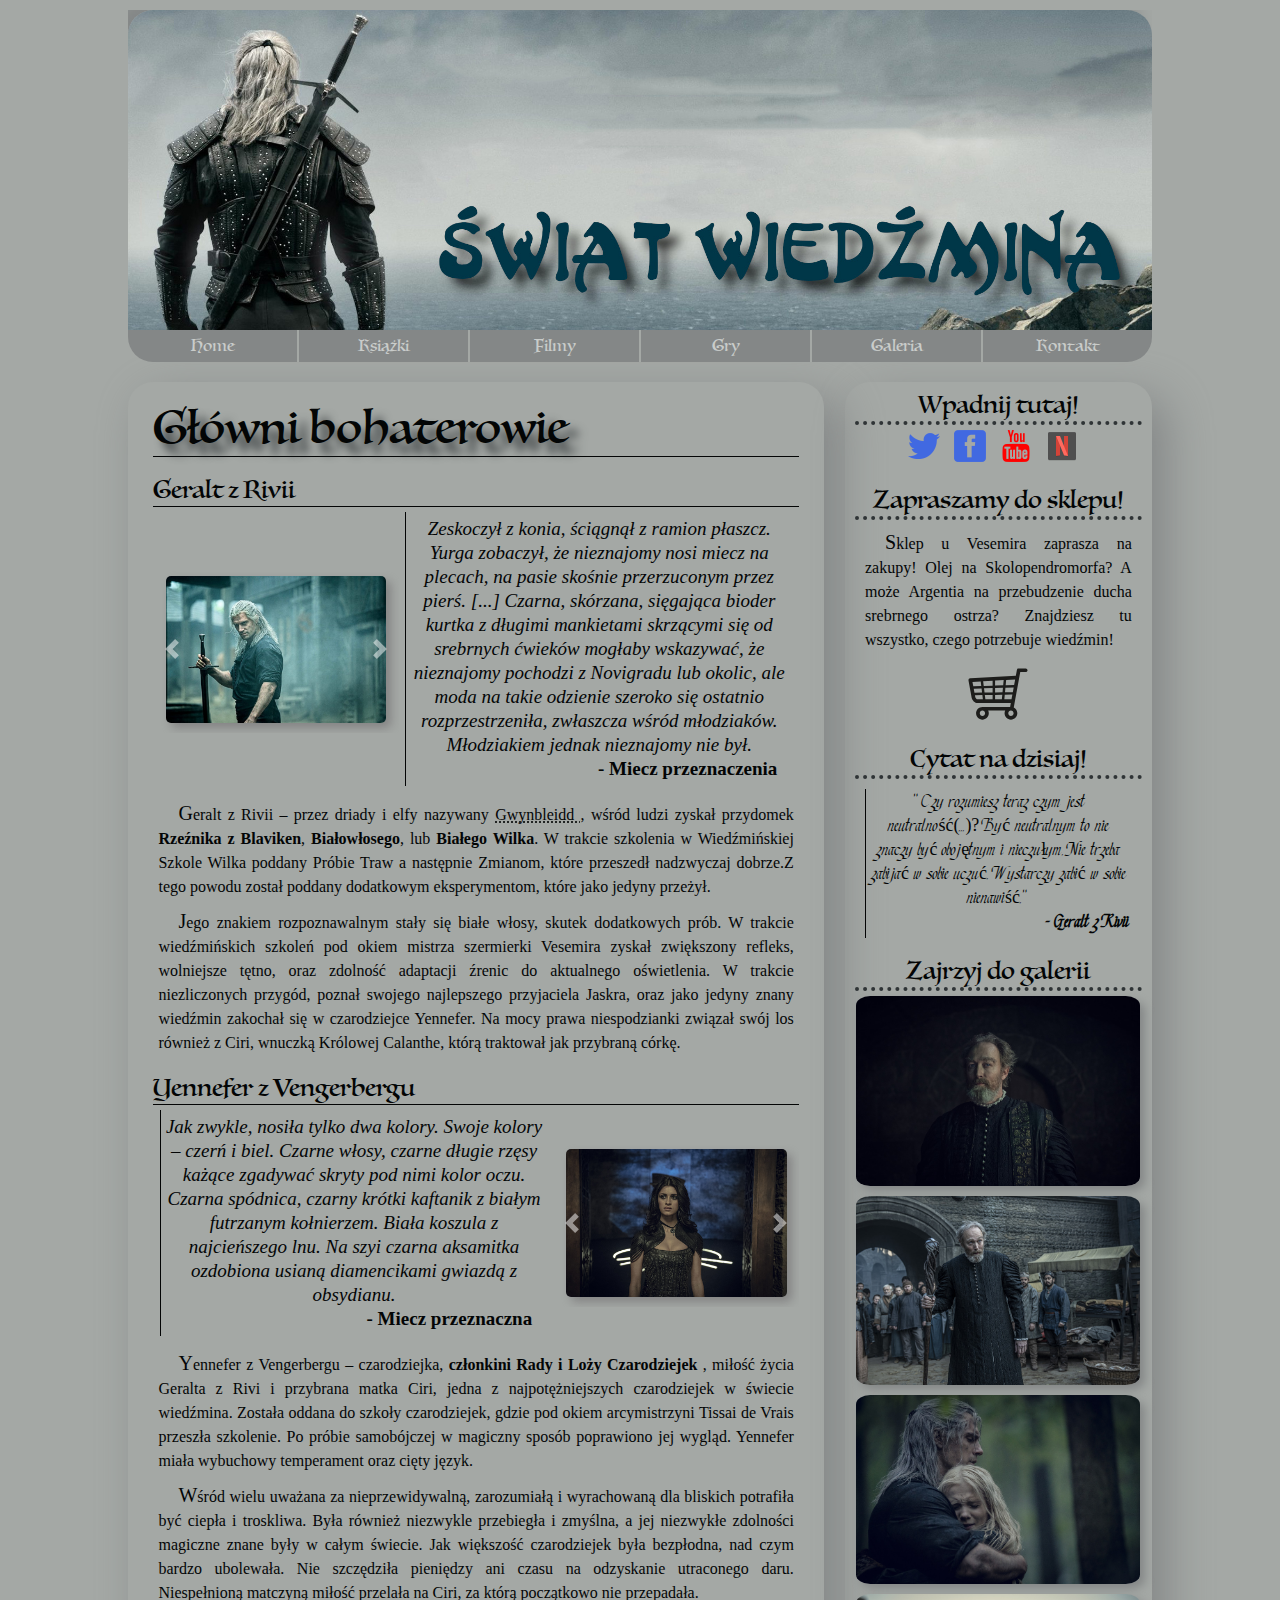
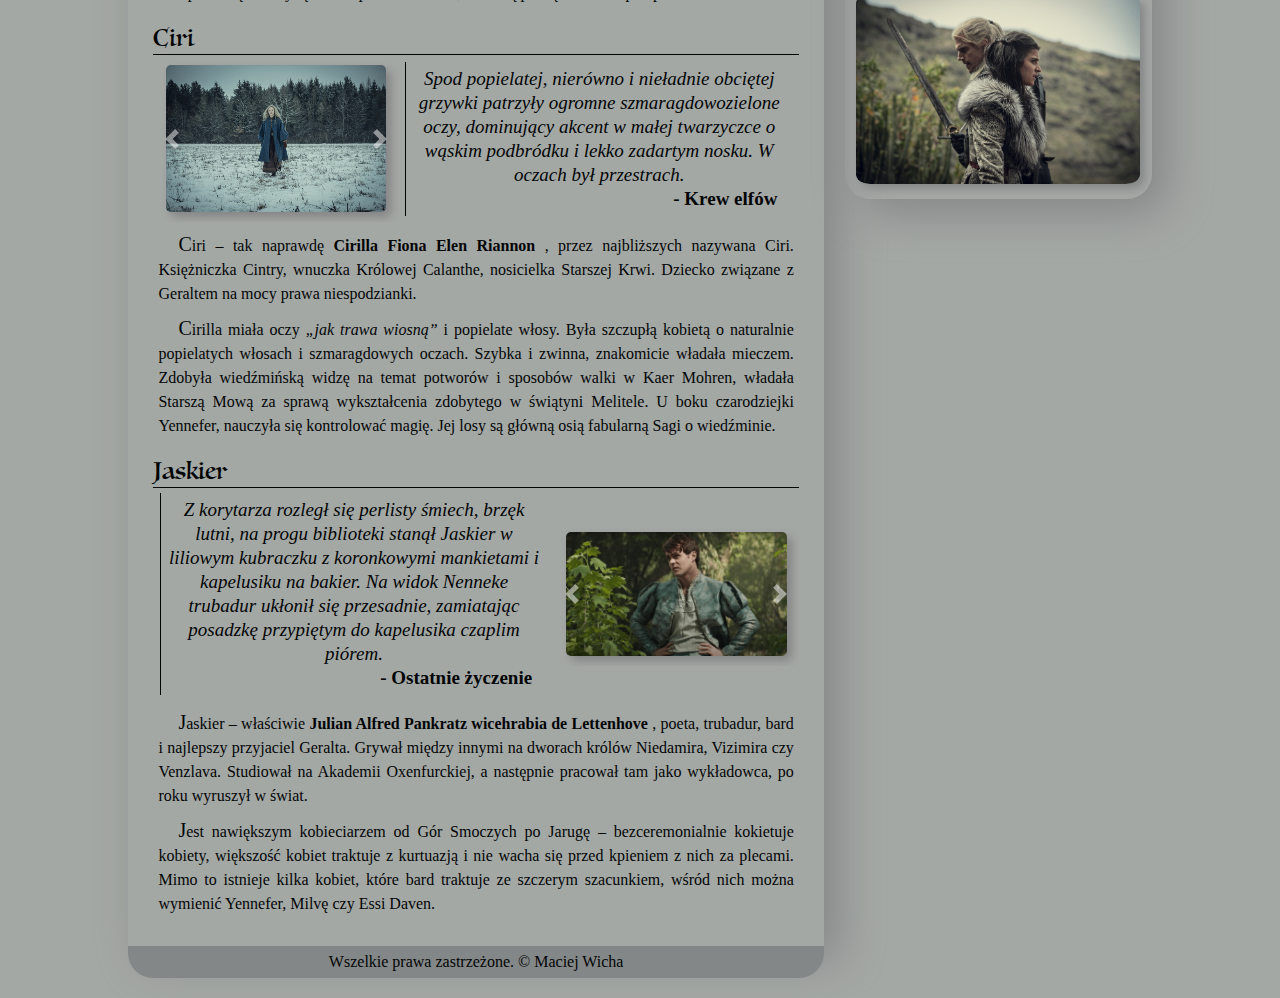
<file: pages/index.html>
<!DOCTYPE html>
<html lang="pl">

<head>
    <title> Wiedźmin </title>
    <meta charset="UTF-8">
    <meta name="viewport" content="width=device-width, initial-scale=1.0">
    <link rel="shortcut icon" href="../images/main/logo_white.png" sizes="32x32" type="image/png">
    <link rel="stylesheet" href="../CSS/style.css" type="text/css">
    <link rel="stylesheet" href="../CSS/style_index.css" type="text/css">

    <!-- SKRYPT GŁÓWNY -->
    <script src="../JS/glownySkrypt.js"></script>

    <!-- SLIDER - W3School -->
    <link rel="stylesheet" href="https://maxcdn.bootstrapcdn.com/bootstrap/4.5.0/css/bootstrap.min.css">
    <script src="https://ajax.googleapis.com/ajax/libs/jquery/3.5.1/jquery.min.js"></script>
    <script src="https://cdnjs.cloudflare.com/ajax/libs/popper.js/1.16.0/umd/popper.min.js"></script>
    <script src="https://maxcdn.bootstrapcdn.com/bootstrap/4.5.0/js/bootstrap.min.js"></script>

    <!-- LightBox -->
    <script src="https://ajax.googleapis.com/ajax/libs/jquery/3.4.1/jquery.min.js"> </script>
    <script src="../dodatki/lightbox2-2.11.1/src/js/lightbox.js"></script>
    <link rel="stylesheet" href="../dodatki/lightbox2-2.11.1/src/css/lightbox.css">
</head>

<body class="myclass">
    <header id="header" class="myclass"> <!-- TREŚĆ DODAWANA W SKRYPCIE GŁÓWNYM --> </header>

    <!-- MAIN -->
    <main class="myclass">

        <!-- Treść strony -->
        <section class="myclass">
            <h1 class="myclass"> Główni bohaterowie</h1>

            <article class="myclass">

                <h4 class="myclass"> Geralt z Rivii </h4>
                <div class="flexbox left">

                    <!-- GERALT - SLIDER -->
                    <div id="GeraltSlider" class="carousel slide myslider" data-ride="carousel">
                        <div class="carousel-inner">
                            <div class="carousel-item active"> <img class="myclassleft" src="../images/pages/home/geralt_1.jpg" alt="Geralt z Rivii"> </div>
                            <div class="carousel-item"> <img class="myclassleft" src="../images/pages/home/geralt2.jpg" alt="Geralt z Rivii"> </div>
                        </div>

                        <a class="carousel-control-prev" href="#GeraltSlider" data-slide="prev"> <span class="carousel-control-prev-icon"></span></a>
                        <a class="carousel-control-next" href="#GeraltSlider" data-slide="next"> <span class="carousel-control-next-icon"></span></a>
                    </div>

                    <blockquote class="left" id="greater1080">
                        Zeskoczył z konia, ściągnął z ramion płaszcz. Yurga zobaczył, że nieznajomy nosi miecz na plecach,
                        na pasie skośnie przerzuconym przez pierś. [...] Czarna, skórzana, sięgająca bioder kurtka z  długimi
                        mankietami skrzącymi się od srebrnych ćwieków mogłaby wskazywać, że nieznajomy pochodzi z Novigradu
                        lub okolic, ale moda na takie odzienie szeroko się ostatnio rozprzestrzeniła, zwłaszcza wśród
                        młodziaków. Młodziakiem jednak nieznajomy nie był.
                        <span> - Miecz przeznaczenia</span>
                    </blockquote>
                    <blockquote class="left" id="max1080">
                        Nieznajomy nie był stary, ale włosy miał prawie zupełnie białe.
                        Pod płaszczem nosił wytarty skórzany kubrak, sznurowany pod szyją i na ramionach.
                        Kiedy ściągnął swój płaszcz, wszyscy zauważyli, że na pasie za plecami miał miecz.
                        <span> - Wiedźmin </span>
                    </blockquote>
                </div>
                <p class="myclass">
                    Geralt z Rivii – przez driady i elfy nazywany <abbr title="w starszej mowie – Biały Wilk">Gwynbleidd
                    </abbr>,
                    wśród ludzi zyskał przydomek <strong>Rzeźnika z Blaviken</strong>, <strong>Białowłosego</strong>,
                    lub <strong>Białego Wilka</strong>. W trakcie szkolenia w Wiedźmińskiej Szkole Wilka poddany Próbie   Traw a następnie
                    Zmianom, które przeszedł nadzwyczaj dobrze.Z tego powodu został poddany dodatkowym eksperymentom, które jako jedyny przeżył.
                </p>
                <p class="myclass">
                    Jego znakiem rozpoznawalnym stały się białe włosy, skutek dodatkowych prób. W trakcie
                    wiedźmińskich szkoleń pod okiem mistrza szermierki Vesemira zyskał zwiększony refleks,
                    wolniejsze tętno, oraz zdolność adaptacji źrenic do aktualnego oświetlenia.
                    W trakcie niezliczonych przygód, poznał swojego najlepszego przyjaciela Jaskra, oraz jako jedyny
                    znany wiedźmin zakochał się w czarodziejce Yennefer. Na mocy prawa niespodzianki związał swój
                    los również z Ciri, wnuczką Królowej Calanthe, którą traktował jak przybraną córkę.
                </p>
            </article>

            <article class="myclass">

                <h4 class="myclass"> Yennefer z Vengerbergu </h4>
                <div class="flexbox right">
                    <!-- YEN SLIDER -->
                    <div id="YenSlider" class="carousel slide myslider" data-ride="carousel">
                        <div class="carousel-inner">
                            <div class="carousel-item active"> <img class="myclassleft" src="../images/pages/home/yennefer_1.jpg" alt="Yenefer z Vengerbergu"> </div>
                            <div class="carousel-item"> <img class="myclassleft" src="../images/pages/home/yen.jpg" alt="Yenefer z Vengerbergu">  </div>
                        </div>

                        <a class="carousel-control-prev" href="#YenSlider" data-slide="prev"> <span class="carousel-control-prev-icon"></span></a>
                        <a class="carousel-control-next" href="#YenSlider" data-slide="next"> <span class="carousel-control-next-icon"></span></a>
                    </div>

                    <blockquote class="right">
                        Jak zwykle, nosiła tylko dwa kolory. Swoje kolory – czerń i biel. Czarne włosy, czarne długie  rzęsy
                        każące zgadywać skryty pod nimi kolor oczu. Czarna spódnica, czarny krótki kaftanik z białym
                        futrzanym kołnierzem. Biała koszula z najcieńszego lnu. Na szyi czarna aksamitka ozdobiona
                        usianą diamencikami gwiazdą z obsydianu.
                        <span> - Miecz przeznaczna</span>
                    </blockquote>
                </div>
                <p class="myclass">
                    Yennefer z Vengerbergu – czarodziejka, <strong> członkini Rady i Loży Czarodziejek </strong>, miłość  życia Geralta z
                    Rivi i przybrana matka Ciri, jedna z najpotężniejszych czarodziejek w świecie wiedźmina.
                    Została oddana do szkoły czarodziejek, gdzie pod okiem arcymistrzyni Tissai de Vrais przeszła
                    szkolenie. Po próbie samobójczej w magiczny sposób poprawiono jej wygląd.
                    Yennefer miała wybuchowy temperament oraz cięty język.
                </p>
                <p class="myclass">
                    Wśród wielu uważana za nieprzewidywalną, zarozumiałą i wyrachowaną dla bliskich potrafiła być ciepła i troskliwa. Była również niezwykle
                    przebiegła i zmyślna, a jej niezwykłe zdolności magiczne znane były w całym świecie.
                    Jak większość czarodziejek była bezpłodna, nad czym bardzo ubolewała. Nie szczędziła pieniędzy
                    ani czasu na odzyskanie utraconego daru. Niespełnioną matczyną miłość przelała na Ciri, za którą początkowo nie przepadała.
                </p>
            </article>

            <article class="myclass">

                <h4 class="myclass">Ciri</h4>
                <div class="flexbox left">
                    <!-- CIRI - SLIDER -->
                    <div id="CiriSlider" class="carousel slide myslider" data-ride="carousel">
                        <div class="carousel-inner">
                            <div class="carousel-item active"> <img class="myclassleft" src="../images/pages/home/ciri_1.jpg" alt="Księżniczka Cirilla"> </div>
                            <div class="carousel-item"> <img class="myclassleft" src="../images/pages/home/gallery2.jpg"  alt="Księżniczka Cirilla"> </div>
                        </div>

                        <a class="carousel-control-prev" href="#CiriSlider" data-slide="prev"> <span class="carousel-control-prev-icon"></span></a>
                        <a class="carousel-control-next" href="#CiriSlider" data-slide="next"> <span class="carousel-control-next-icon"></span></a>
                    </div>

                    <blockquote class="left">
                        Spod popielatej, nierówno i nieładnie obciętej grzywki patrzyły ogromne szmaragdowozielone oczy,
                        dominujący akcent w małej twarzyczce o wąskim podbródku i lekko zadartym nosku. W oczach był przestrach.
                        <span> - Krew elfów</span>
                    </blockquote>
                </div>
                <p class="myclass">
                    Ciri – tak naprawdę <strong> Cirilla Fiona Elen Riannon </strong>, przez najbliższych nazywana Ciri. Księżniczka
                    Cintry, wnuczka Królowej Calanthe, nosicielka Starszej Krwi. Dziecko związane z Geraltem na mocy
                    prawa niespodzianki.
                </p>
                <p class="myclass">
                    Cirilla miała oczy <em>„jak trawa wiosną”</em> i popielate włosy. Była szczupłą kobietą o naturalnie
                    popielatych włosach i szmaragdowych oczach. Szybka i zwinna, znakomicie władała mieczem. Zdobyła
                    wiedźmińską widzę na temat potworów i sposobów walki w Kaer Mohren, władała Starszą Mową za
                    sprawą wykształcenia zdobytego w świątyni Melitele. U boku czarodziejki Yennefer, nauczyła się
                    kontrolować magię. Jej losy są główną osią fabularną Sagi o wiedźminie.
                </p>
            </article>

            <article class="myclass">

                <h4 class="myclass"> Jaskier </h4>
                <div class="flexbox right">
                    <!-- JASKIER - SLIDER -->
                    <div id="JaskierSlider" class="carousel slide myslider" data-ride="carousel">
                        <div class="carousel-inner">
                            <div class="carousel-item active"> <img class="myclassleft" src="../images/pages/home/jaskier.jpg" alt="Jaskier"> </div>
                            <div class="carousel-item"> <img class="myclassleft" src="../images/pages/home/jaskier_1.jpg" alt="Jaskier"> </div>
                        </div>

                        <a class="carousel-control-prev" href="#JaskierSlider" data-slide="prev"> <span class="carousel-control-prev-icon"></span></a>
                        <a class="carousel-control-next" href="#JaskierSlider" data-slide="next"> <span  class="carousel-control-next-icon"></span></a>
                    </div>

                    <blockquote class="right">
                        Z korytarza rozległ się perlisty śmiech, brzęk lutni, na progu biblioteki stanął Jaskier w liliowym
                        kubraczku z koronkowymi mankietami i kapelusiku na bakier. Na widok Nenneke trubadur ukłonił się
                        przesadnie, zamiatając posadzkę przypiętym do kapelusika czaplim piórem.
                        <span> - Ostatnie życzenie </span>
                    </blockquote>
                </div>
                <p class="myclass">
                    Jaskier – właściwie <strong> Julian Alfred Pankratz wicehrabia de Lettenhove </strong>, poeta,  trubadur, bard i
                    najlepszy przyjaciel Geralta. Grywał między innymi na dworach królów Niedamira, Vizimira czy
                    Venzlava. Studiował na Akademii Oxenfurckiej, a następnie pracował tam jako wykładowca, po roku wyruszył w świat.
                </p>
                <p class="myclass">
                    Jest nawiększym kobieciarzem od Gór Smoczych po Jarugę – bezceremonialnie kokietuje kobiety,
                    większość kobiet traktuje z kurtuazją i nie wacha się przed kpieniem z nich za plecami. Mimo to
                    istnieje kilka kobiet, które bard traktuje ze szczerym szacunkiem, wśród nich można wymienić
                    Yennefer, Milvę czy Essi Daven.
                </p>
            </article>
        </section>

        <aside class="myclass" id="aside"> <!-- TREŚĆ DODAWANA W SKRYPCIE GŁÓWNYM --> </aside>
        <footer class="myclass" id="footer"> <!-- TREŚĆ DODAWANA W SKRYPCIE GŁÓWNYM --> </footer>
    </main>
</body>
</html>
</file>
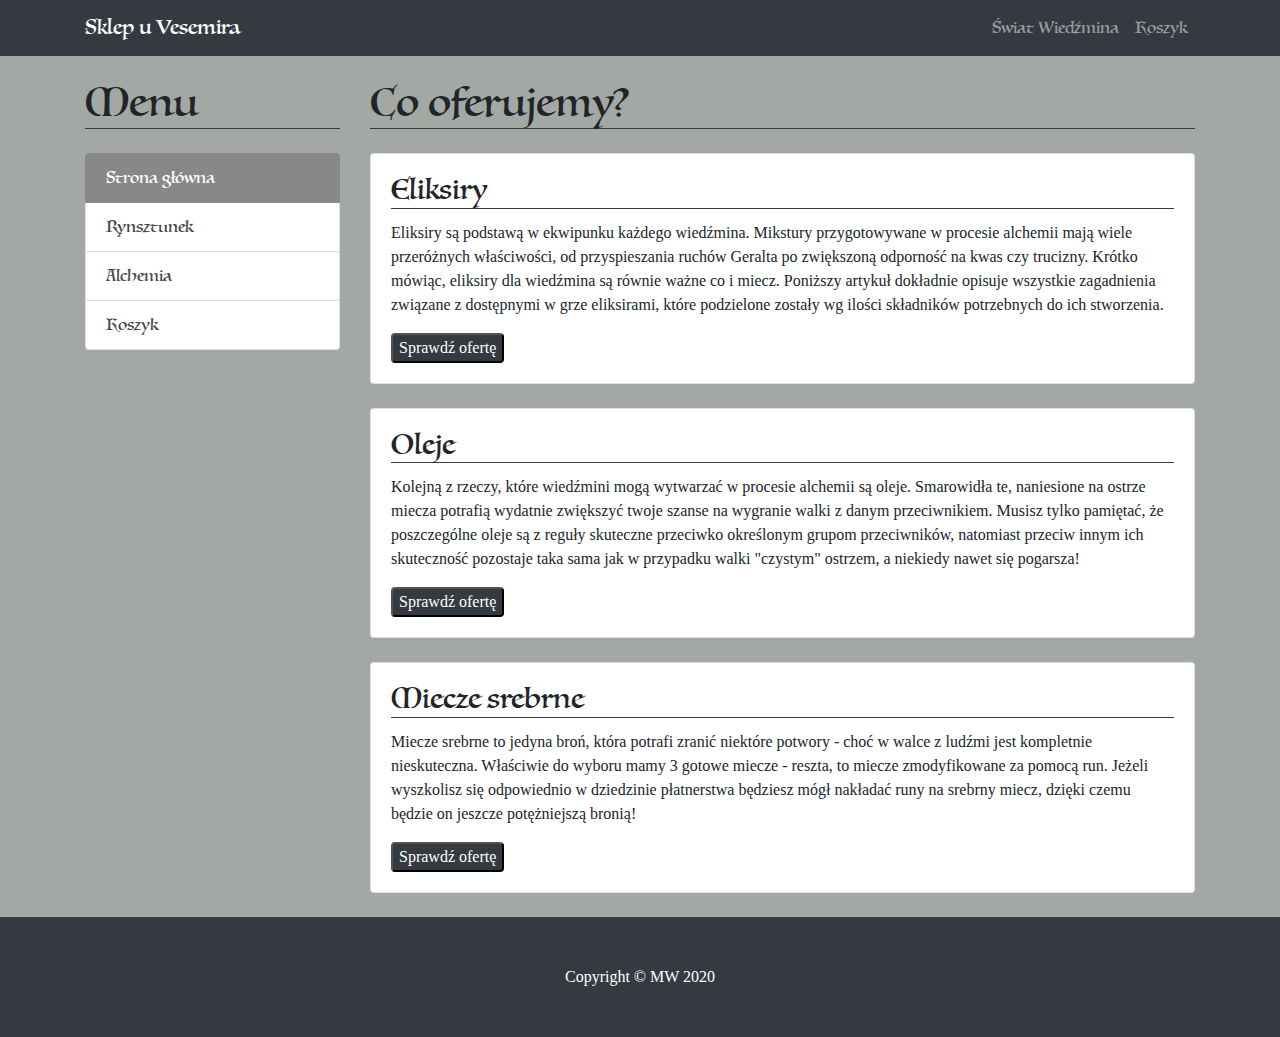
<file: dodatki/SKLEP/pages/index.html>
<!DOCTYPE html>
<html lang="pl">

<head>

  <meta charset="utf-8">
  <meta name="viewport" content="width=device-width, initial-scale=1, shrink-to-fit=no">
  <meta name="description" content="">
  <meta name="author" content="">
  <title>Sklep u Vesemira</title>

  <!-- Bootstrap core CSS -->
  <link href="../vendor/bootstrap/css/bootstrap.min.css" rel="stylesheet">

  <!-- Custom styles for this template -->
  <link href="../css/shop-item.css" rel="stylesheet">

  <!-- Skrypt obsługujący sklep -->
  <script src="../js/koszyk.js"></script>
</head>

<body>

  <!-- Górne menu nawigacyjne -->
  <nav class="navbar navbar-expand-lg navbar-dark bg-dark fixed-top">
    <div class="container">
      <a class="navbar-brand" href="index.html">Sklep u Vesemira</a>
      <button class="navbar-toggler" type="button" data-toggle="collapse" data-target="#navbarResponsive"
        aria-controls="navbarResponsive" aria-expanded="false" aria-label="Toggle navigation">
        <span class="navbar-toggler-icon"></span>
      </button>
      <div class="collapse navbar-collapse" id="navbarResponsive">
        <ul class="navbar-nav ml-auto">
          <li class="nav-item">
            <a class="nav-link" href="../../../pages/index.html"> Świat Wiedźmina </a>
          </li>
          <li class="nav-item">
            <a class="nav-link" href="koszyk.html">Koszyk</a>
          </li>
        </ul>
      </div>
    </div>
  </nav>

  <!-- Zawartość strony -->
  <div class="container">
    <div class="row">

      <!-- Boczne menu -->
      <div class="col-lg-3">
        <h1 class="my-4 myclass">Menu</h1>
        <div class="list-group">
          <a href="index.html" class="list-group-item active">Strona główna</a>
          <a href="rynsztunek.html" class="list-group-item">Rynsztunek</a>
          <a href="alchemia.html" class="list-group-item">Alchemia</a>
          <a href="koszyk.html" class="list-group-item">Koszyk</a>
        </div>
      </div>

      <!-- Główna zawartośc strony -->
      <div class="col-lg-9">
        <br>
        <h1 class="myclass"> Co oferujemy? </h1>

        <!-- Okienko -->
        <div class="card mt-4">
          <!-- <img class="card-img-top img-fluid" src="#" alt=""> -->
          <div class="card-body">
            <h3 class="card-title myclass">Eliksiry</h3>
            <p class="card-text myclass">
              Eliksiry są podstawą w ekwipunku każdego wiedźmina. Mikstury przygotowywane w
              procesie alchemii mają wiele przeróżnych właściwości, od przyspieszania ruchów Geralta po zwiększoną
              odporność na kwas czy trucizny. Krótko mówiąc, eliksiry dla wiedźmina są równie ważne co i miecz.
              Poniższy artykuł dokładnie opisuje wszystkie zagadnienia związane z dostępnymi w grze eliksirami, które
              podzielone zostały wg ilości składników potrzebnych do ich stworzenia.
            </p>
            <button onclick="window.location.href='alchemia.html'">Sprawdź ofertę</button>
          </div>
        </div>

        <!-- Okienko -->
        <div class="card mt-4">
          <!-- <img class="card-img-top img-fluid" src="#" alt=""> -->
          <div class="card-body">
            <h3 class="card-title myclass">Oleje</h3>
            <p class="card-text myclass">
              Kolejną z rzeczy, które wiedźmini mogą wytwarzać w procesie alchemii są oleje.
              Smarowidła te, naniesione na ostrze miecza potrafią wydatnie zwiększyć twoje szanse na wygranie walki z
              danym przeciwnikiem. Musisz tylko pamiętać, że poszczególne oleje są z reguły skuteczne przeciwko
              określonym grupom przeciwników, natomiast przeciw innym ich skuteczność pozostaje taka sama jak w
              przypadku walki "czystym" ostrzem, a niekiedy nawet się pogarsza!
            </p>
            <button onclick="window.location.href='alchemia.html'">Sprawdź ofertę</button>
          </div>
        </div>

        <!-- Okienko -->
        <div class="card mt-4">
          <!-- <img class="card-img-top img-fluid" src="#" alt=""> -->
          <div class="card-body">
            <h3 class="card-title myclass">Miecze srebrne</h3>
            <p class="card-text myclass">
              Miecze srebrne to jedyna broń, która potrafi zranić niektóre potwory - choć w walce z
              ludźmi jest kompletnie nieskuteczna. Właściwie do wyboru mamy 3 gotowe miecze - reszta, to miecze
              zmodyfikowane za pomocą run. Jeżeli wyszkolisz się odpowiednio w dziedzinie płatnerstwa będziesz mógł
              nakładać runy na srebrny miecz, dzięki czemu będzie on jeszcze potężniejszą bronią!
            </p>
            <button onclick="window.location.href='rynsztunek.html'">Sprawdź ofertę</button>
          </div>

        </div>
      </div>
    </div>
    <br>
  </div>


  <!-- Stopka -->
  <footer class="py-5 bg-dark">
    <div class="container">
      <p class="m-0 text-center text-white">Copyright &copy; MW 2020</p>
    </div>
  </footer>

  <!-- Bootstrap core JavaScript -->
  <script src="../vendor/jquery/jquery.min.js"></script>
  <script src="../vendor/bootstrap/js/bootstrap.bundle.min.js"></script>

</body>
</html>
</file>
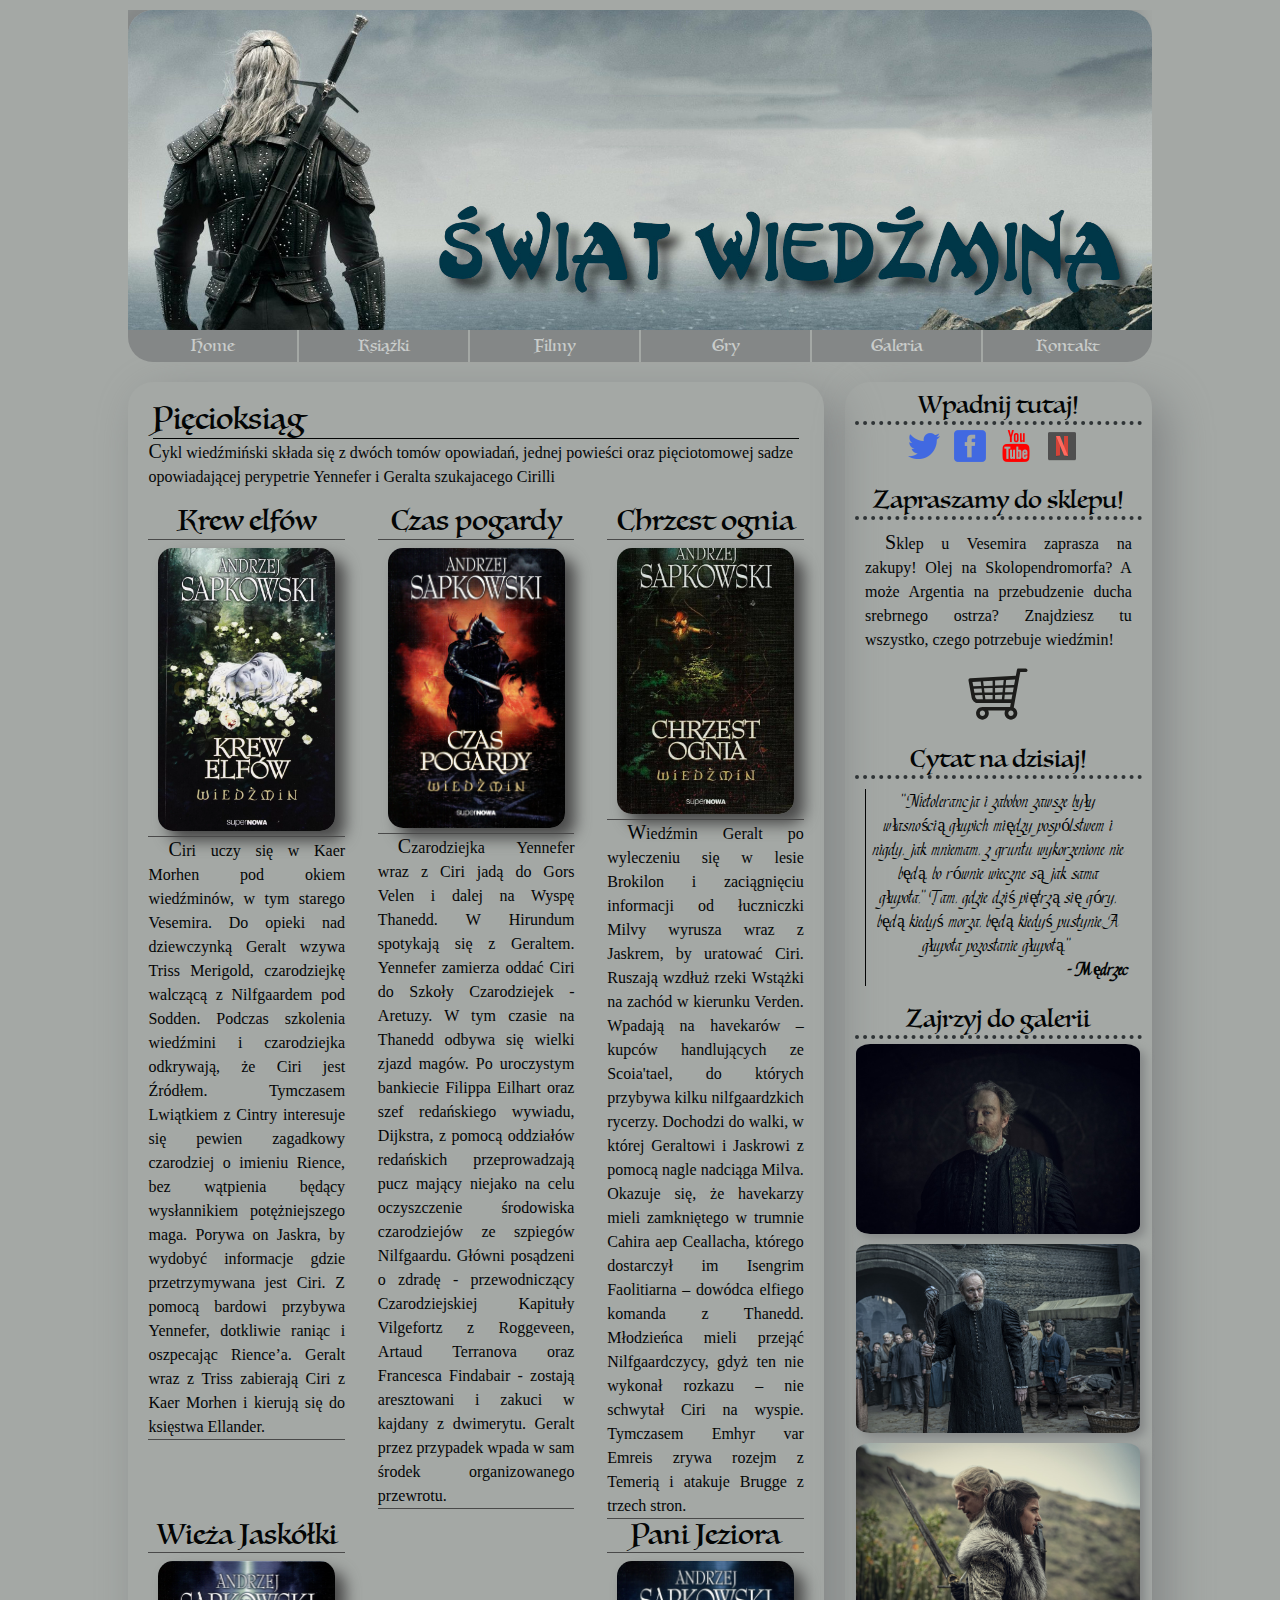
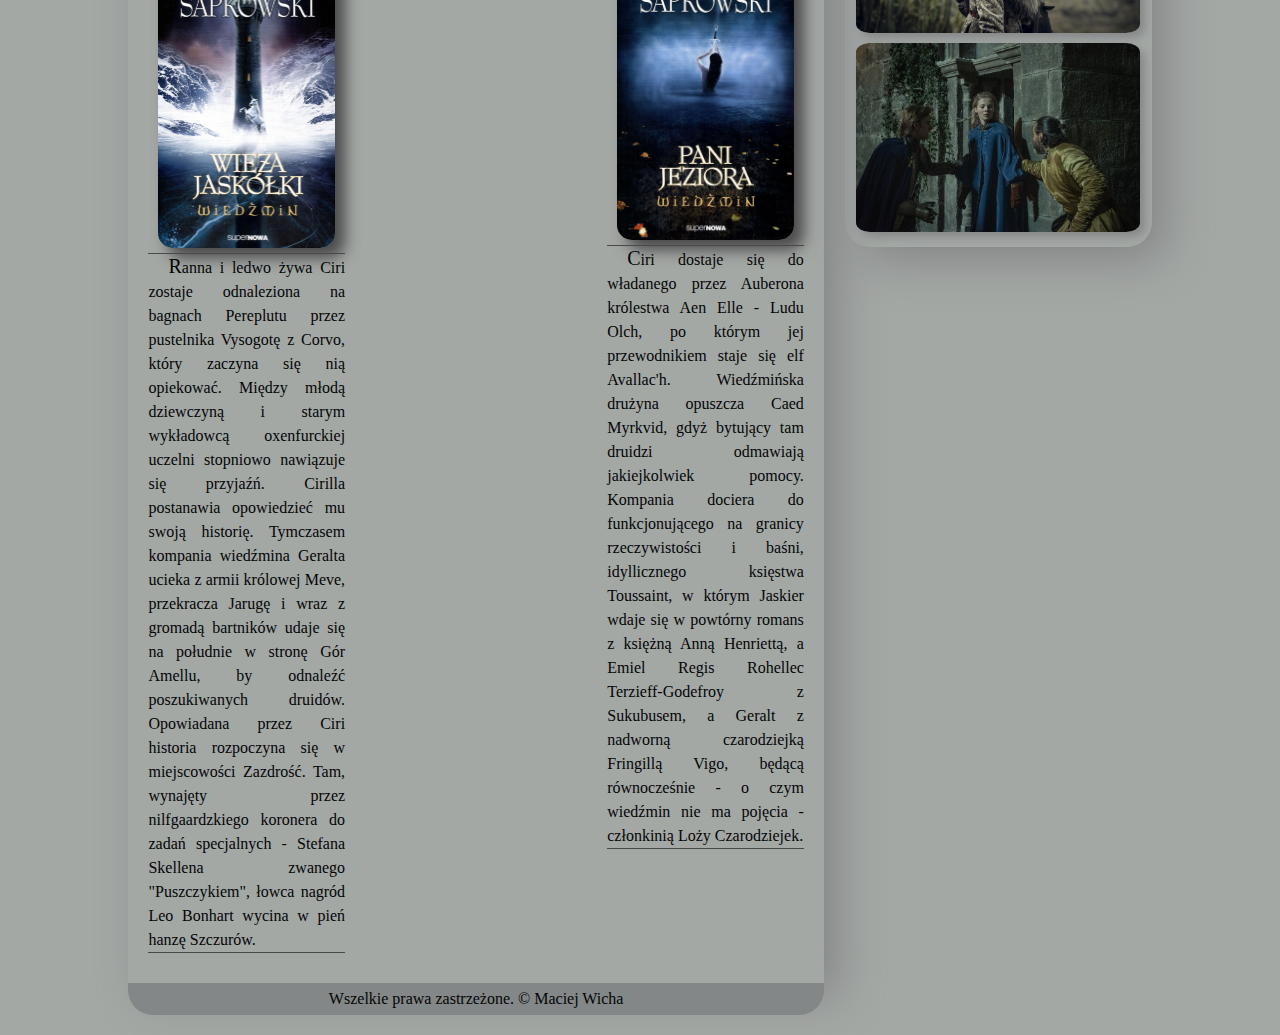
<file: pages/books_saga.html>
<!DOCTYPE html>
<html lang="pl">

<head>
    <title> Wiedźmin </title>
    <meta charset="UTF-8">
    <meta name="viewport" content="width=device-width, initial-scale=1.0">
    <link rel="shortcut icon" href="../images/main/logo_white.png" sizes="32x32" type="image/png">
    <link rel="stylesheet" href="../CSS/style.css" type="text/css">
    <link rel="stylesheet" href="../CSS/style_books.css" type="text/css">

    <!-- SKRYPT GŁÓWNY -->
    <script src="../JS/glownySkrypt.js"></script>

    <!-- SLIDER - W3School -->
    <link rel="stylesheet" href="https://maxcdn.bootstrapcdn.com/bootstrap/4.5.0/css/bootstrap.min.css">
    <script src="https://ajax.googleapis.com/ajax/libs/jquery/3.5.1/jquery.min.js"></script>
    <script src="https://cdnjs.cloudflare.com/ajax/libs/popper.js/1.16.0/umd/popper.min.js"></script>
    <script src="https://maxcdn.bootstrapcdn.com/bootstrap/4.5.0/js/bootstrap.min.js"></script>

    <!-- LightBox -->
    <script src="https://ajax.googleapis.com/ajax/libs/jquery/3.4.1/jquery.min.js"> </script>
    <script src="../dodatki/lightbox2-2.11.1/src/js/lightbox.js"></script>
    <link rel="stylesheet" href="../dodatki/lightbox2-2.11.1/src/css/lightbox.css">
</head>

<body class="myclass">
    <header id="header" class="myclass"> <!-- TREŚĆ DODAWANA W SKRYPCIE GŁÓWNYM --> </header>

    <!-- MAIN -->
    <main class="myclass">
        <!-- Treść strony -->
        <section class="myclass">
            <article class="myclass">
                <h2 class="myclass"> Pięcioksiąg </h2>
                <p> Cykl wiedźmiński składa się z dwóch tomów opowiadań, jednej powieści oraz pięciotomowej sadze
                    opowiadającej perypetrie Yennefer i Geralta szukajacego Cirilli</p>
            </article>

            <div class="flexbox books">
                <article class="books myclass">
                    <h3 class="books">Krew elfów</h3>
                    <img class="books" src="../images/pages/books/3_krew_elfow.jpg" alt="Tom I - Krew elfów">
                    <p class="books myclass">
                        Ciri uczy się w Kaer Morhen pod okiem wiedźminów, w tym starego Vesemira. Do opieki nad
                        dziewczynką
                        Geralt wzywa Triss Merigold, czarodziejkę walczącą z Nilfgaardem pod Sodden. Podczas szkolenia
                        wiedźmini i czarodziejka odkrywają, że Ciri jest Źródłem. Tymczasem Lwiątkiem z Cintry
                        interesuje
                        się pewien zagadkowy czarodziej o imieniu Rience, bez wątpienia będący wysłannikiem
                        potężniejszego
                        maga. Porywa on Jaskra, by wydobyć informacje gdzie przetrzymywana jest Ciri. Z pomocą bardowi
                        przybywa Yennefer, dotkliwie raniąc i oszpecając Rience’a. Geralt wraz z Triss zabierają Ciri z
                        Kaer
                        Morhen i kierują się do księstwa Ellander.
                    </p>
                </article>

                <article class="books myclass">
                    <h3 class="books"> Czas pogardy </h3>
                    <img class="books" src="../images/pages/books/4_czas_pogardy.jpg" alt="Tom II - Czas pogardy">
                    <p class="books myclass">
                        Czarodziejka Yennefer wraz z Ciri jadą do Gors Velen i dalej na Wyspę Thanedd. W Hirundum
                        spotykają
                        się z Geraltem. Yennefer zamierza oddać Ciri do Szkoły Czarodziejek - Aretuzy. W tym czasie na
                        Thanedd odbywa się wielki zjazd magów. Po uroczystym bankiecie Filippa Eilhart oraz szef
                        redańskiego
                        wywiadu, Dijkstra, z pomocą oddziałów redańskich przeprowadzają pucz mający niejako na celu
                        oczyszczenie środowiska czarodziejów ze szpiegów Nilfgaardu. Główni posądzeni o zdradę -
                        przewodniczący Czarodziejskiej Kapituły Vilgefortz z Roggeveen, Artaud Terranova oraz Francesca
                        Findabair - zostają aresztowani i zakuci w kajdany z dwimerytu. Geralt przez przypadek wpada w
                        sam
                        środek organizowanego przewrotu.
                    </p>
                </article>

                <article class="books myclass">
                    <h3 class="books myclass"> Chrzest ognia </h3>
                    <img class="books" src="../images/pages/books/5_chrzest_ognia.jpg" alt="Tom III - Chrzest Ognia">
                    <p class="books myclass">
                        Wiedźmin Geralt po wyleczeniu się w lesie Brokilon i zaciągnięciu informacji od łuczniczki Milvy
                        wyrusza wraz z Jaskrem, by uratować Ciri. Ruszają wzdłuż rzeki Wstążki na zachód w kierunku
                        Verden.
                        Wpadają na havekarów – kupców handlujących ze Scoia'tael, do których przybywa kilku
                        nilfgaardzkich
                        rycerzy. Dochodzi do walki, w której Geraltowi i Jaskrowi z pomocą nagle nadciąga Milva. Okazuje
                        się, że havekarzy mieli zamkniętego w trumnie Cahira aep Ceallacha, którego dostarczył im
                        Isengrim
                        Faolitiarna – dowódca elfiego komanda z Thanedd. Młodzieńca mieli przejąć Nilfgaardczycy, gdyż
                        ten
                        nie wykonał rozkazu – nie schwytał Ciri na wyspie. Tymczasem Emhyr var Emreis zrywa rozejm z
                        Temerią
                        i atakuje Brugge z trzech stron.
                    </p>
                </article>

                <article class="books myclass">
                    <h3 class="books myclass">Wieża Jaskółki </h3>
                    <img class="books" src="../images/pages/books/6_wieza_jaskolki.jpg" alt="Tom IV - Wieża Jaskółki">
                    <p class="books myclass">
                        Ranna i ledwo żywa Ciri zostaje odnaleziona na bagnach Pereplutu przez pustelnika Vysogotę z
                        Corvo,
                        który zaczyna się nią opiekować. Między młodą dziewczyną i starym wykładowcą oxenfurckiej
                        uczelni
                        stopniowo nawiązuje się przyjaźń. Cirilla postanawia opowiedzieć mu swoją historię. Tymczasem
                        kompania wiedźmina Geralta ucieka z armii królowej Meve, przekracza Jarugę i wraz z gromadą
                        bartników udaje się na południe w stronę Gór Amellu, by odnaleźć poszukiwanych druidów.
                        Opowiadana
                        przez Ciri historia rozpoczyna się w miejscowości Zazdrość. Tam, wynajęty przez nilfgaardzkiego
                        koronera do zadań specjalnych - Stefana Skellena zwanego "Puszczykiem", łowca nagród Leo Bonhart
                        wycina w pień hanzę Szczurów.
                    </p>
                </article>

                <article class="books myclass">
                    <h3 class="books myclass"> Pani Jeziora </h3>
                    <img class="books" src="../images/pages/books/7_pani_jeziora.jpg" alt="Tom V - Pani Jeziora">
                    <p class="books myclass">
                        Ciri dostaje się do władanego przez Auberona królestwa Aen Elle - Ludu Olch, po którym jej
                        przewodnikiem staje się elf Avallac'h. Wiedźmińska drużyna opuszcza Caed Myrkvid, gdyż bytujący
                        tam
                        druidzi odmawiają jakiejkolwiek pomocy. Kompania dociera do funkcjonującego na granicy
                        rzeczywistości i baśni, idyllicznego księstwa Toussaint, w którym Jaskier wdaje się w powtórny
                        romans z księżną Anną Henriettą, a Emiel Regis Rohellec Terzieff-Godefroy z Sukubusem, a Geralt
                        z
                        nadworną czarodziejką Fringillą Vigo, będącą równocześnie - o czym wiedźmin nie ma pojęcia -
                        członkinią Loży Czarodziejek.
                    </p>
                </article>
            </div>
        </section>

        <aside class="myclass" id="aside"> <!-- TREŚĆ DODAWANA W SKRYPCIE GŁÓWNYM --> </aside>
        <footer class="myclass" id="footer"> <!-- TREŚĆ DODAWANA W SKRYPCIE GŁÓWNYM --> </footer>
    </main>
</body>
</html>
</file>
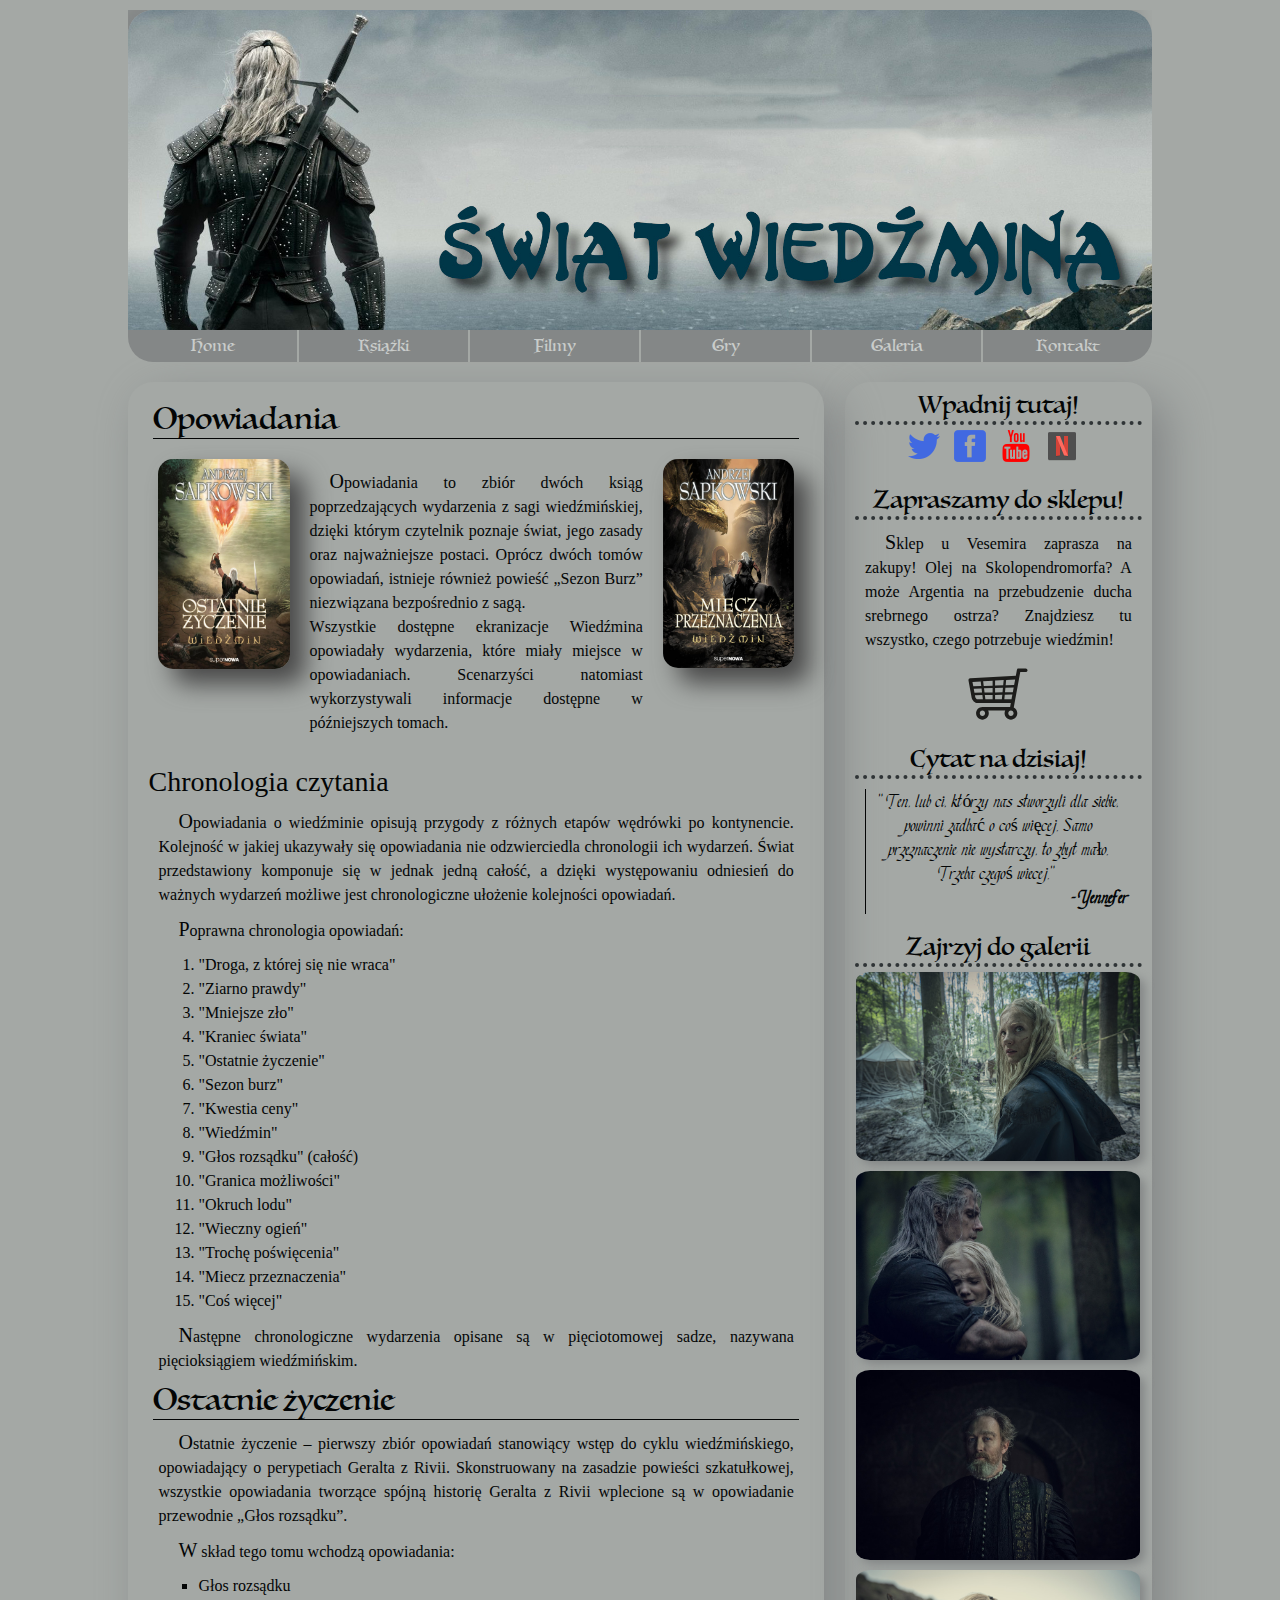
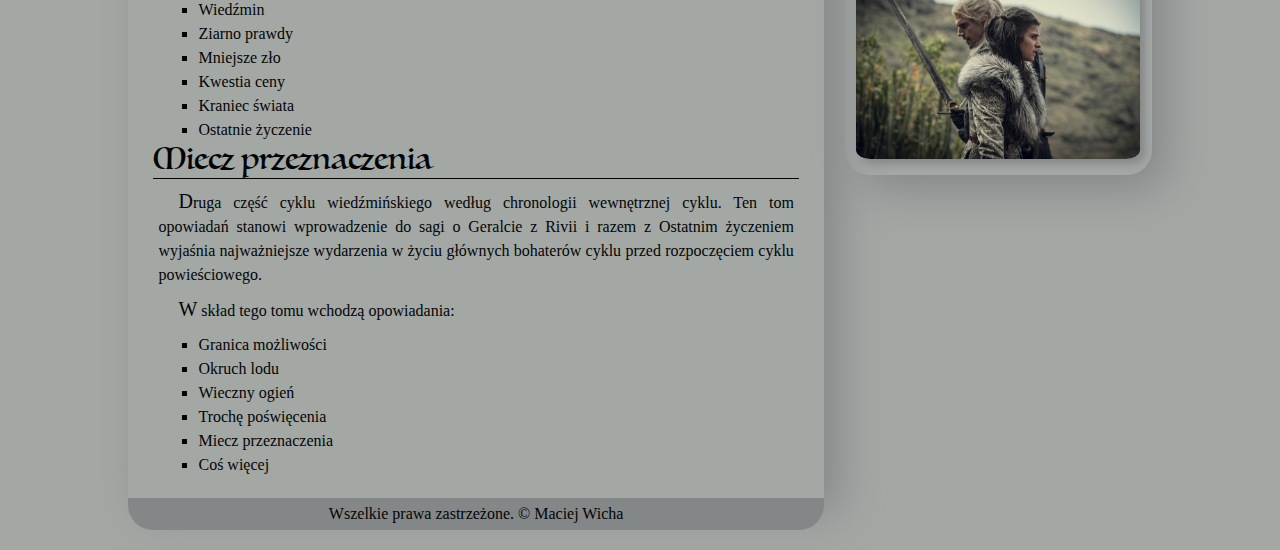
<file: pages/books_story.html>
<!DOCTYPE html>
<html lang="pl">

<head>
    <title> Wiedźmin </title>
    <meta charset="UTF-8">
    <meta name="viewport" content="width=device-width, initial-scale=1.0">
    <link rel="shortcut icon" href="../images/main/logo_white.png" sizes="32x32" type="image/png">
    <link rel="stylesheet" href="../CSS/style.css" type="text/css">
    <link rel="stylesheet" href="../CSS/style_books.css" type="text/css">

    <!-- SKRYPT GŁÓWNY -->
    <script src="../JS/glownySkrypt.js"></script>

    <!-- SLIDER - W3School -->
    <link rel="stylesheet" href="https://maxcdn.bootstrapcdn.com/bootstrap/4.5.0/css/bootstrap.min.css">
    <script src="https://ajax.googleapis.com/ajax/libs/jquery/3.5.1/jquery.min.js"></script>
    <script src="https://cdnjs.cloudflare.com/ajax/libs/popper.js/1.16.0/umd/popper.min.js"></script>
    <script src="https://maxcdn.bootstrapcdn.com/bootstrap/4.5.0/js/bootstrap.min.js"></script>

    <!-- LightBox -->
    <script src="https://ajax.googleapis.com/ajax/libs/jquery/3.4.1/jquery.min.js"> </script>
    <script src="../dodatki/lightbox2-2.11.1/src/js/lightbox.js"></script>
    <link rel="stylesheet" href="../dodatki/lightbox2-2.11.1/src/css/lightbox.css">
</head>

<body class="myclass">
    <header id="header" class="myclass"> <!-- TREŚĆ DODAWANA W SKRYPCIE GŁÓWNYM --> </header>

    <!-- MAIN -->
    <main class="myclass">
        <!-- Treść strony -->
        <section class="myclass">

            <article class="myclass">
                <h2 class="myclass"> Opowiadania </h2>
                <div class="flexbox">
                    <img src="../images/pages/books/1_ostatnie_zyczenie.jpg" alt="Tom I - Ostatnie życzenie">
                    <p class="myclass">
                        Opowiadania to zbiór dwóch ksiąg poprzedzających wydarzenia z sagi wiedźmińskiej, dzięki którym
                        czytelnik poznaje świat, jego zasady oraz najważniejsze postaci. Oprócz dwóch tomów opowiadań,
                        istnieje również powieść „Sezon Burz” niezwiązana bezpośrednio z sagą.
                        <br>
                        Wszystkie dostępne ekranizacje Wiedźmina opowiadały wydarzenia, które miały miejsce w
                        opowiadaniach.
                        Scenarzyści natomiast wykorzystywali informacje dostępne w późniejszych tomach.
                    </p>
                    <img src="../images/pages/books/2_miecz_przeznaczenia.jpg" alt="Tom II - Miecz przeznaczenia">
                </div>

                <h3 class="myclass"> Chronologia czytania </h3>
                <p class="myclass"> Opowiadania o wiedźminie opisują przygody z różnych etapów wędrówki po kontynencie. Kolejność w
                    jakiej ukazywały się opowiadania nie odzwierciedla chronologii ich wydarzeń. Świat przedstawiony
                    komponuje się w jednak jedną całość, a dzięki występowaniu odniesień do ważnych wydarzeń możliwe
                    jest chronologiczne ułożenie kolejności opowiadań.
                </p>
                <p class="myclass"> Poprawna chronologia opowiadań: </p>
                <ol>
                    <li> "Droga, z której się nie wraca" </li>
                    <li> "Ziarno prawdy" </li>
                    <li> "Mniejsze zło"</li>
                    <li> "Kraniec świata" </li>
                    <li> "Ostatnie życzenie" </li>
                    <li> "Sezon burz" </li>
                    <li> "Kwestia ceny" </li>
                    <li> "Wiedźmin" </li>
                    <li> "Głos rozsądku" (całość) </li>
                    <li> "Granica możliwości" </li>
                    <li> "Okruch lodu" </li>
                    <li> "Wieczny ogień" </li>
                    <li> "Trochę poświęcenia" </li>
                    <li> "Miecz przeznaczenia" </li>
                    <li> "Coś więcej" </li>
                </ol>

                <p class="myclass"> Następne chronologiczne wydarzenia opisane są w pięciotomowej sadze, nazywana pięcioksiągiem
                    wiedźmińskim. </p>
            </article>

            <article class="myclass">
                <h2 class="myclass"> Ostatnie życzenie</h2>
                <p class="myclass">
                    Ostatnie życzenie – pierwszy zbiór opowiadań stanowiący wstęp do cyklu wiedźmińskiego, opowiadający
                    o perypetiach Geralta z Rivii. Skonstruowany na zasadzie powieści szkatułkowej, wszystkie
                    opowiadania tworzące spójną historię Geralta z Rivii wplecione są w opowiadanie przewodnie „Głos
                    rozsądku”.
                </p>
                <p class="myclass"> W skład tego tomu wchodzą opowiadania: </p>
                <ul class="list">
                    <li> Głos rozsądku </li>
                    <li> Wiedźmin </li>
                    <li> Ziarno prawdy </li>
                    <li> Mniejsze zło </li>
                    <li> Kwestia ceny </li>
                    <li> Kraniec świata </li>
                    <li> Ostatnie życzenie </li>
                </ul>

            </article>

            <article class="myclass">
                <h2 class="myclass"> Miecz przeznaczenia</h2>
                <p class="myclass">
                    Druga część cyklu wiedźmińskiego według chronologii wewnętrznej cyklu. Ten tom opowiadań stanowi
                    wprowadzenie do sagi o Geralcie z Rivii i razem z Ostatnim życzeniem wyjaśnia najważniejsze
                    wydarzenia w życiu głównych bohaterów cyklu przed rozpoczęciem cyklu powieściowego.
                </p>
                <p class="myclass"> W skład tego tomu wchodzą opowiadania: </p>
                <ul class="list">
                    <li> Granica możliwości </li>
                    <li>Okruch lodu </li>
                    <li>Wieczny ogień </li>
                    <li>Trochę poświęcenia </li>
                    <li> Miecz przeznaczenia</li>
                    <li> Coś więcej</li>
                </ul>
            </article>
        </section>

        <aside class="myclass" id="aside"> <!-- TREŚĆ DODAWANA W SKRYPCIE GŁÓWNYM --> </aside>
        <footer class="myclass" id="footer"> <!-- TREŚĆ DODAWANA W SKRYPCIE GŁÓWNYM --> </footer>
    </main>
</body>
</html>
</file>
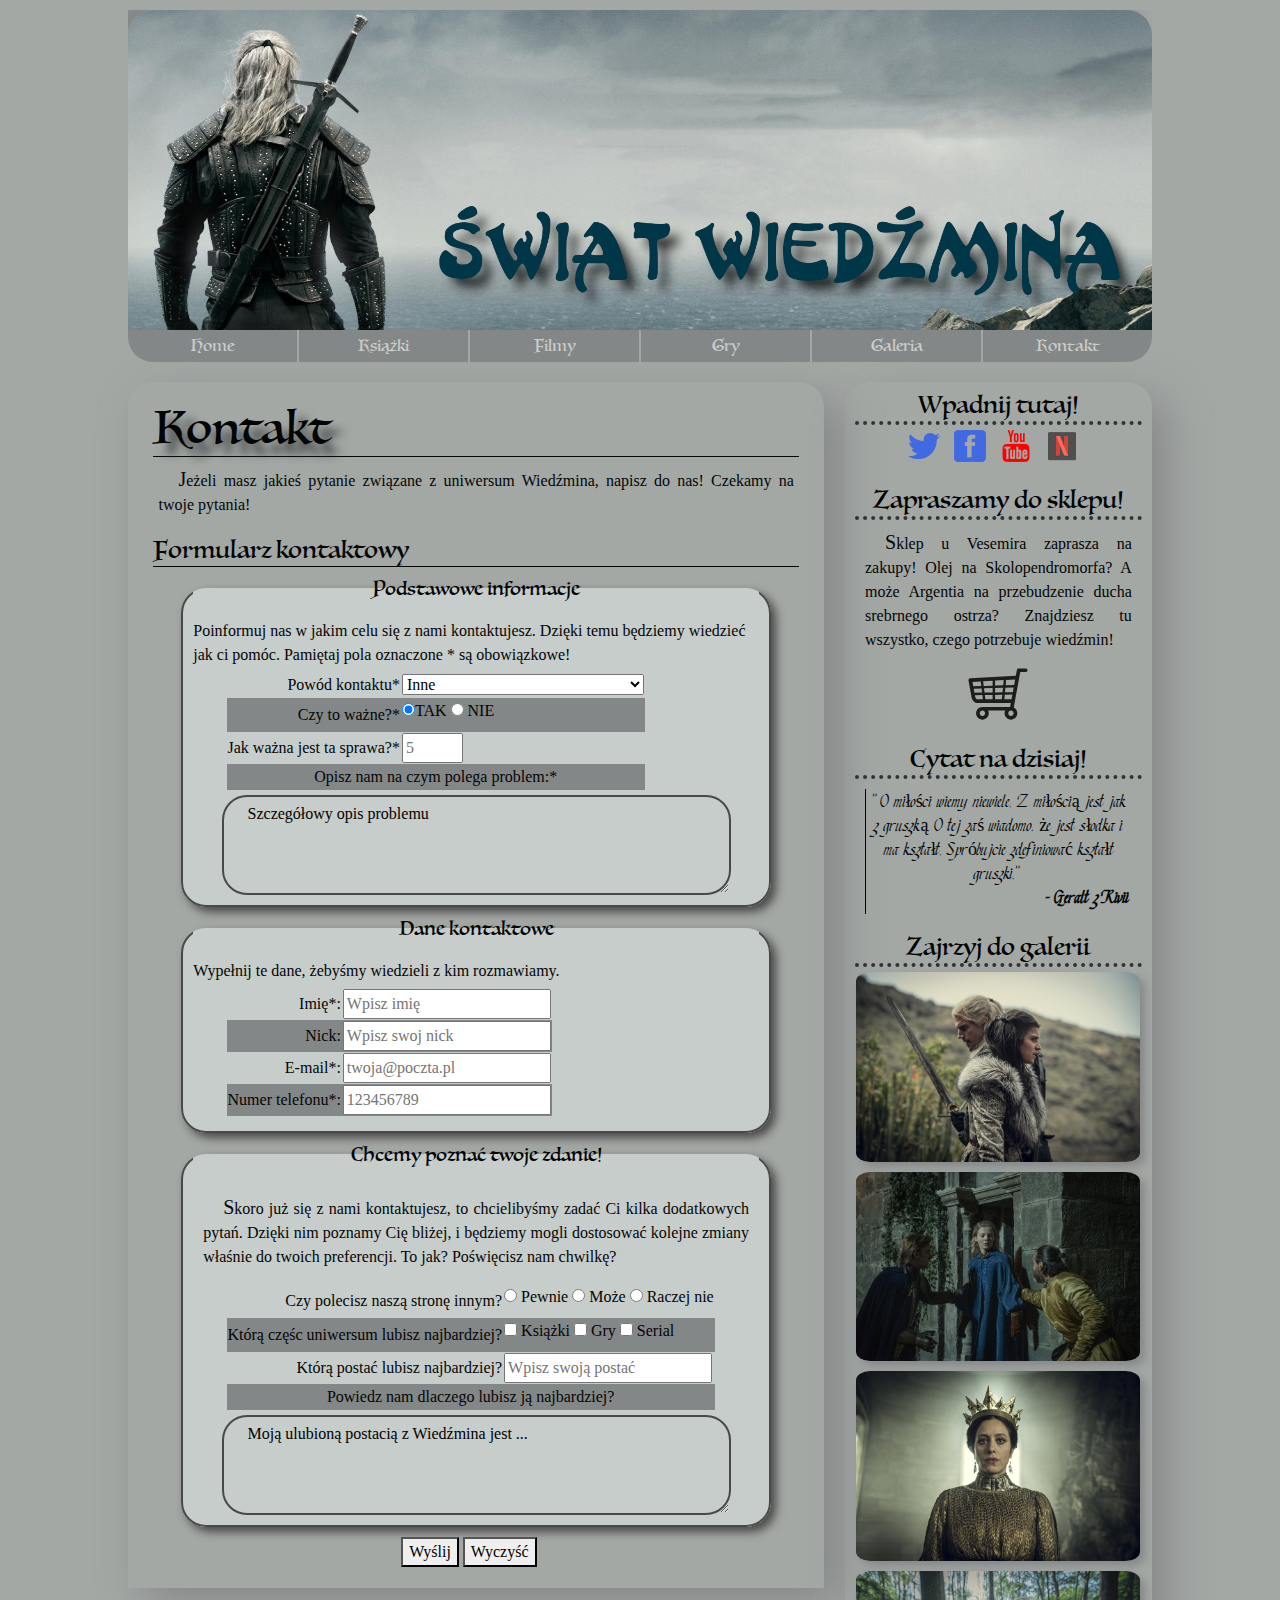
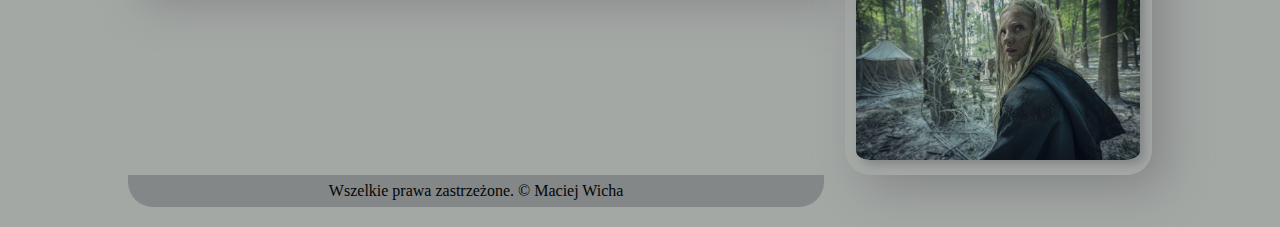
<file: pages/contact.html>
<!DOCTYPE html>
<html lang="pl">

<head>
    <title> Wiedźmin </title>
    <meta charset="UTF-8">
    <meta name="viewport" content="width=device-width, initial-scale=1.0">
    <link rel="shortcut icon" href="../images/main/logo_white.png" sizes="32x32" type="image/png">
    <link rel="stylesheet" href="../CSS/style.css" type="text/css">
    <link rel="stylesheet" href="../CSS/style_contact.css" type="text/css">

    <!-- SKRYPT GŁÓWNY -->
    <script src="../JS/glownySkrypt.js"></script>

    <!-- SLIDER - W3School -->
    <link rel="stylesheet" href="https://maxcdn.bootstrapcdn.com/bootstrap/4.5.0/css/bootstrap.min.css">
    <script src="https://ajax.googleapis.com/ajax/libs/jquery/3.5.1/jquery.min.js"></script>
    <script src="https://cdnjs.cloudflare.com/ajax/libs/popper.js/1.16.0/umd/popper.min.js"></script>
    <script src="https://maxcdn.bootstrapcdn.com/bootstrap/4.5.0/js/bootstrap.min.js"></script>

    <!-- LightBox -->
    <script src="https://ajax.googleapis.com/ajax/libs/jquery/3.4.1/jquery.min.js"> </script>
    <script src="../dodatki/lightbox2-2.11.1/src/js/lightbox.js"></script>
    <link rel="stylesheet" href="../dodatki/lightbox2-2.11.1/src/css/lightbox.css">

    <!-- Skrypt obsługujący Formularz -->
    <script src="../JS/contact.js"></script>
</head>

<body class="myclass">
    <header id="header" class="myclass">
        <!-- TREŚĆ DODAWANA W SKRYPCIE GŁÓWNYM -->
    </header>

    <!-- MAIN -->
    <main class="myclass">
        <!-- Treść strony -->
        <section class="myclass">
            <article class="myclass">
                <h1 class="myclass"> Kontakt </h1>
                <p class="myclass"> Jeżeli masz jakieś pytanie związane z uniwersum Wiedźmina, napisz do nas! Czekamy na
                    twoje pytania!
                </p>
            </article>

            <h4 class="myclass"> Formularz kontaktowy</h4>
            <form method="POST" action="#" autocomplete="off">
                <fieldset class="myclass">
                    <legend class="myclass"> Podstawowe informacje </legend>
                    Poinformuj nas w jakim celu się z nami kontaktujesz. Dzięki temu będziemy wiedzieć jak ci pomóc.
                    Pamiętaj pola oznaczone <span> * </span> są obowiązkowe!

                    <table>
                        <tr>
                            <td> Powód kontaktu* </td>
                            <td>
                                <select size="1" name="powod" title="Powiedz nam o co chodzi." id="powodKontaktu" class="obowiazkowe">
                                    <option value="Strona nie działa"> Strona nie działa </option>
                                    <option value="Niepoprawne informcje na stronie"> Niepoprawne informcje na stronie
                                    </option>
                                    <option value="Pytanie - książki"> Pytanie - książki</option>
                                    <option value="Pytanie - Netflix"> Pytanie - Netflix</option>
                                    <option value="Pytanie - gry"> Pytanie - gry</option>
                                    <option value="Inne" selected> Inne </option>
                                </select>
                            </td>
                        </tr>
                        <tr>
                            <td> Czy to ważne?* </td>
                            <td>
                                <label> <input type="radio" name="piorytet" value="TAK" required checked
                                        title="Musimy wiedzieć czy to dla ciebie ważne!" class="obowiazkowe">TAK</label>
                                <label><input type="radio" name="piorytet" value="NIE"> NIE</label>
                            </td>
                        </tr>
                        <tr>
                            <td> Jak ważna jest ta sprawa?*</td>
                            <td><input required type="number" min="1" step="1" max="10" placeholder="5" id="jakWazne" class="obowiazkowe">
                            </td>
                        </tr>
                        <tr>
                            <td colspan="2" class="last_row">Opisz nam na czym polega problem:*</td>
                        </tr>
                    </table>

                    <textarea name="opis" class="myclass obowiazkowe" id="opis"> Szczegółowy opis problemu</textarea>
                </fieldset>

                <fieldset class="myclass">
                    <legend class="myclass"> Dane kontaktowe</legend>
                    Wypełnij te dane, żebyśmy wiedzieli z kim rozmawiamy.

                    <table>
                        <tr>
                            <td> Imię*: </td>
                            <td> <input id="imie" required type="text" name="imie" placeholder="Wpisz imię"
                                    title="Powiedz nam jak się nazywasz" pattern="^[a-zA-ZęóąśłżźćńĘÓĄŚŁŻŹĆŃ]{3,}" class="obowiazkowe">
                            </td>
                        </tr>
                        <tr>
                            <td> Nick: </td>
                            <td> <input id="nick" type="text" name="nick" placeholder="Wpisz swoj nick"> </td>
                        </tr>
                        <tr>
                            <td> E-mail*: </td>
                            <td> <input id="email" required type="email" name="email" placeholder="twoja@poczta.pl"
                                    title="Ten adres jest niepoprawny" class="obowiazkowe"></td>
                        </tr>
                        <tr>
                            <td> Numer telefonu*: </td>
                            <td><input id="nrTelefonu" required type="tel" name="telefon" placeholder="123456789"
                                    pattern="^[+0-9-]{9,}" class="obowiazkowe"></td>
                        </tr>
                    </table>
                </fieldset>

                <fieldset class="myclass">
                    <legend class="myclass"> Chcemy poznać twoje zdanie! </legend>
                    <p class="myclass"> Skoro już się z nami kontaktujesz, to chcielibyśmy zadać Ci kilka dodatkowych
                        pytań. Dzięki nim
                        poznamy Cię bliżej, i będziemy mogli dostosować kolejne zmiany właśnie do twoich preferencji. To
                        jak? Poświęcisz nam chwilkę?
                    </p>

                    <table>
                        <tr>
                            <td> Czy polecisz naszą stronę innym? </td>
                            <td>
                                <label><input type="radio" name="share" value="Tak" /> Pewnie</label>
                                <label><input type="radio" name="share" value="Może" /> Może</label>
                                <label><input type="radio" name="share" value="Nie" /> Raczej nie</label>
                            </td>
                        </tr>
                        <tr>
                            <td> Którą częśc uniwersum lubisz najbardziej? </td>
                            <td>
                                <label><input type="checkbox" name="like" value="Książki" /> Książki</label>
                                <label><input type="checkbox" name="like" value="Gry" /> Gry</label>
                                <label><input type="checkbox" name="like" value="Filmy" /> Serial</label>
                            </td>
                        </tr>
                        <tr>
                            <td> Którą postać lubisz najbardziej? </td>
                            <td>
                                <input id="postac" list="bohaterowie" placeholder="Wpisz swoją postać"
                                    title="Ups! Chyba się pomyliłeś!">
                                <datalist id="bohaterowie">
                                    <option value="Geralt"></option>
                                    <option value="Yennefer"></option>
                                    <option value="Ciri"></option>
                                    <option value="Jaskier"></option>
                                    <option value="Myszowór"></option>
                                    <option value="Triss"></option>
                                </datalist>
                            </td>
                        </tr>
                        <tr>
                            <td colspan="2" class="last_row">Powiedz nam dlaczego lubisz ją najbardziej? </td>
                        </tr>
                    </table>

                    <textarea id="opisPostaci" cols="100" rows="10" name="opis_bohatera"
                        class="myclass"> Moją ulubioną postacią z Wiedźmina jest ...</textarea>
                </fieldset>

                <div id="buttony">
                    <button id="wyslij" type="submit"> Wyślij </button>
                    <button id="wyczysc" type="reset"> Wyczyść </button>
                </div>
            </form>
        </section>

        <aside class="myclass" id="aside">
            <!-- TREŚĆ DODAWANA W SKRYPCIE GŁÓWNYM -->
        </aside>
        <footer class="myclass" id="footer">
            <!-- TREŚĆ DODAWANA W SKRYPCIE GŁÓWNYM -->
        </footer>
    </main>
</body>

</html>
</file>
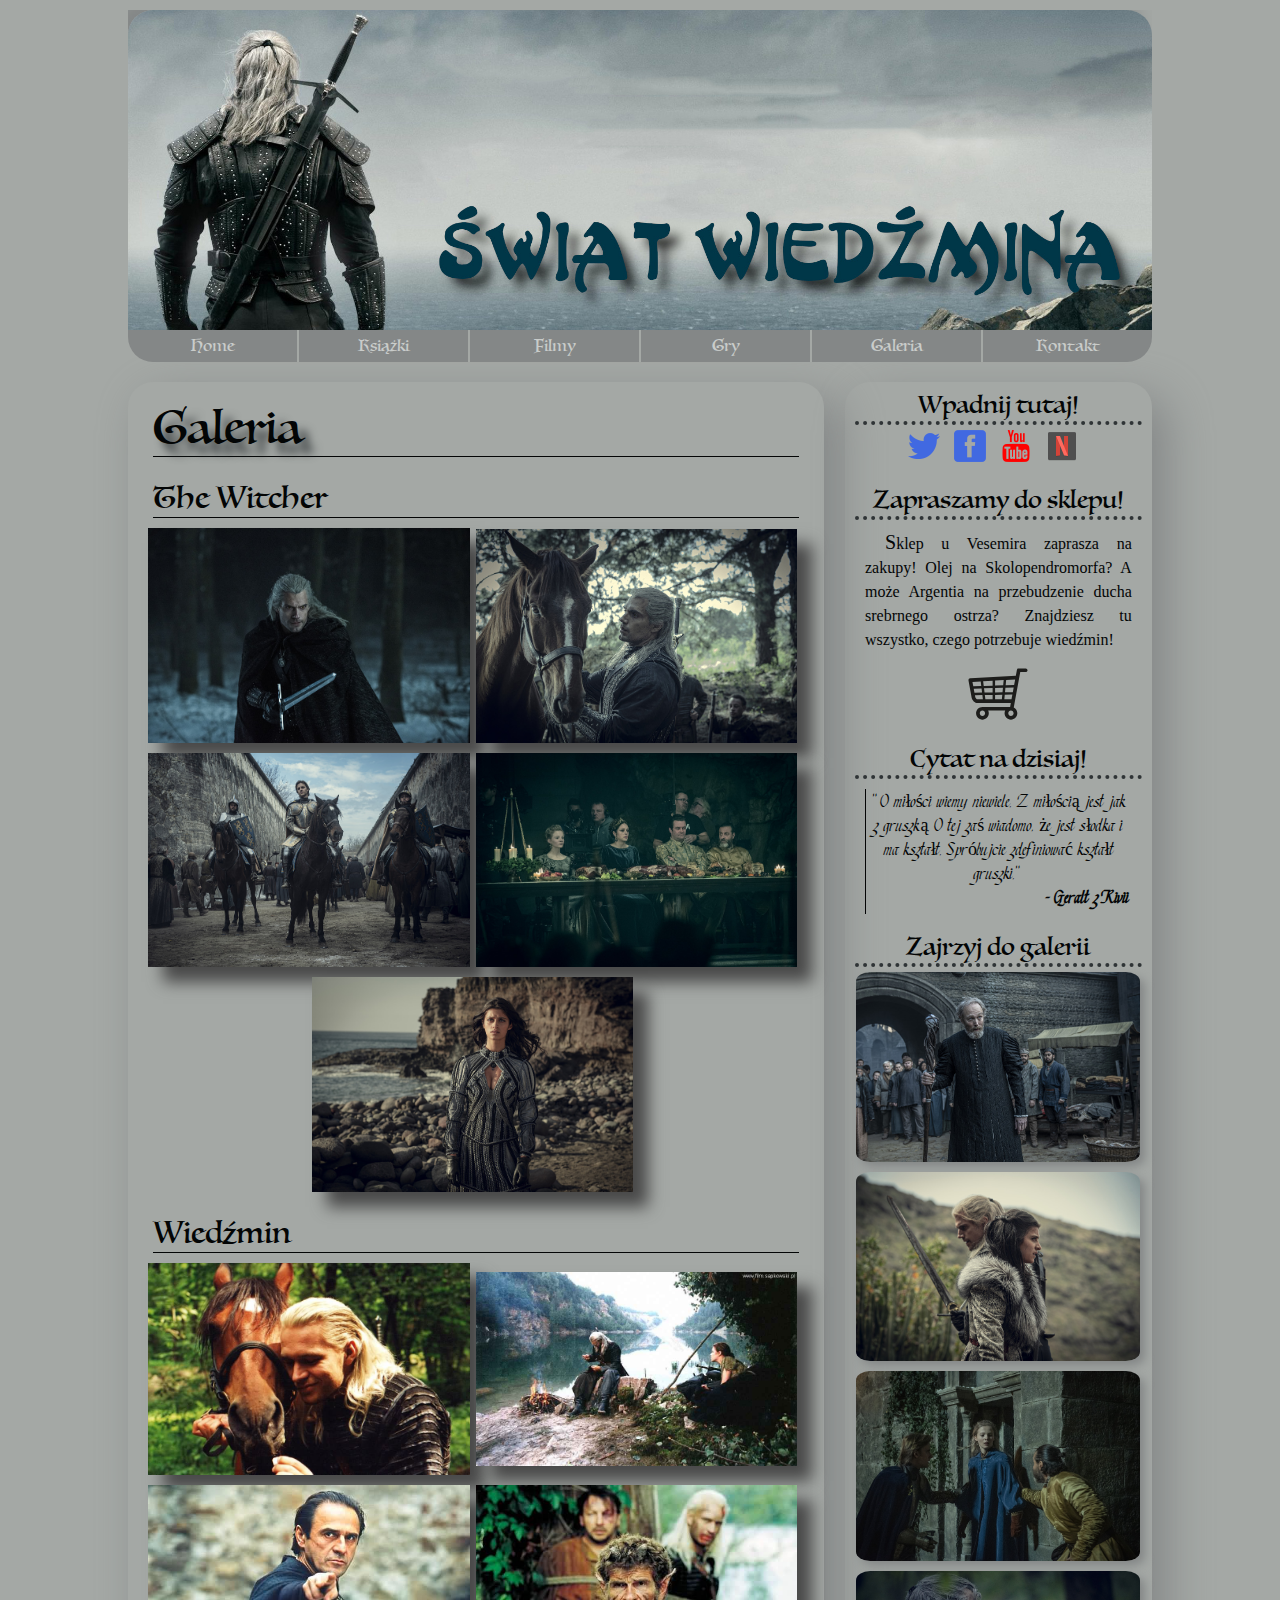
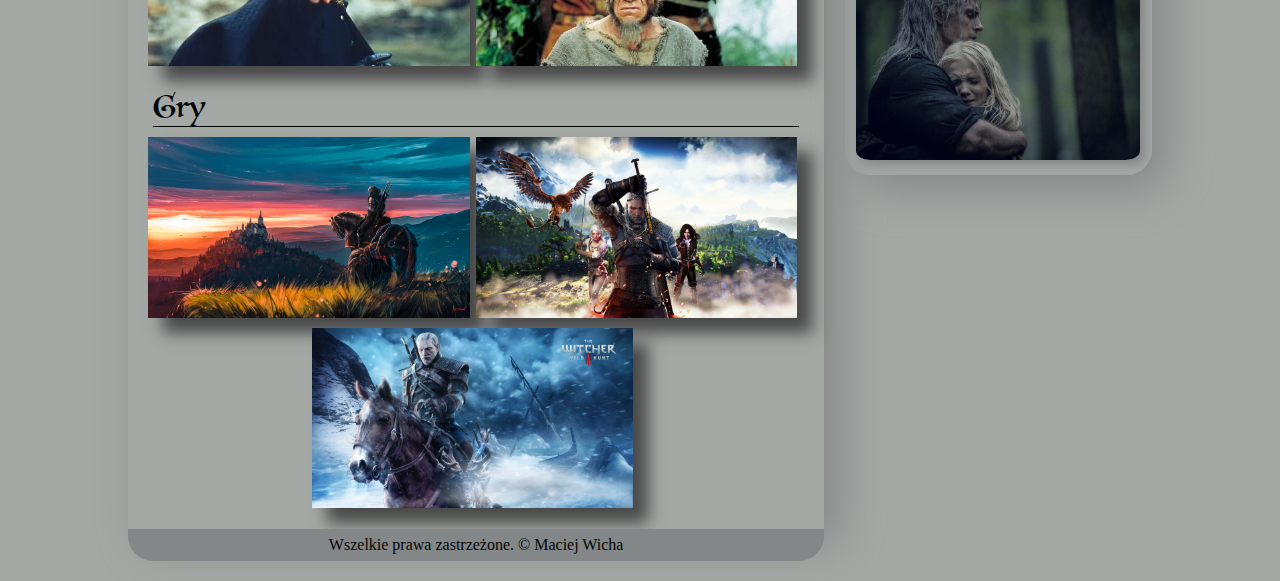
<file: pages/gallery.html>
<!DOCTYPE html>
<html lang="pl">

<head>
    <title> Wiedźmin </title>
    <meta charset="UTF-8">
    <meta name="viewport" content="width=device-width, initial-scale=1.0">
    <link rel="shortcut icon" href="../images/main/logo_white.png" sizes="32x32" type="image/png">
    <link rel="stylesheet" href="../CSS/style.css" type="text/css">
    <link rel="stylesheet" href="../CSS/style_gallery.css" type="text/css">

    <!-- SKRYPT GŁÓWNY -->
    <script src="../JS/glownySkrypt.js"></script>

    <!-- SLIDER - W3School -->
    <link rel="stylesheet" href="https://maxcdn.bootstrapcdn.com/bootstrap/4.5.0/css/bootstrap.min.css">
    <script src="https://ajax.googleapis.com/ajax/libs/jquery/3.5.1/jquery.min.js"></script>
    <script src="https://cdnjs.cloudflare.com/ajax/libs/popper.js/1.16.0/umd/popper.min.js"></script>
    <script src="https://maxcdn.bootstrapcdn.com/bootstrap/4.5.0/js/bootstrap.min.js"></script>

    <!-- LightBox -->
    <script src="https://ajax.googleapis.com/ajax/libs/jquery/3.4.1/jquery.min.js"> </script>
    <script src="../dodatki/lightbox2-2.11.1/src/js/lightbox.js"></script>
    <link rel="stylesheet" href="../dodatki/lightbox2-2.11.1/src/css/lightbox.css">

</head>

<body class="myclass">
    <header id="header" class="myclass"> <!-- TREŚĆ DODAWANA W SKRYPCIE GŁÓWNYM --> </header>

    <!-- MAIN -->
    <main class="myclass">
        <!-- Treść strony -->
        <section class="myclass">
            <article class="myclass">
                <h1 class="myclass"> Galeria </h1>
                <br>
            </article>

            <article id="netflix" class="myclass">
                <h2 class="myclass"> The Witcher </h2>
                <div class="flexbox">
                    <a href="../images/gallery/fotos1.jpg" data-lightbox="netflix" data-title="#">  <img src="../images/gallery/fotos1.jpg" alt="Fotos z serialu Netflixa."></a>
                    <a href="../images/gallery/fotos3.jpg" data-lightbox="netflix" data-title="#"> <img src="../images/gallery/fotos3.jpg"  alt="Fotos z serialu Netflixa."> </a>
                    <a href="../images/gallery/fotos6.jpg" data-lightbox="netflix" data-title="#"> <img src="../images/gallery/fotos6.jpg" alt="Fotos z serialu Netflixa."> </a>
                    <a href="../images/gallery/fotos11.jpg" data-lightbox="netflix" data-title="#"> <img src="../images/gallery/fotos11.jpg" alt="Fotos z serialu Netflixa."> </a>
                    <a href="../images/gallery/fotos19.jpg" data-lightbox="netflix" data-title="#"> <img src="../images/gallery/fotos19.jpg" alt="Fotos z serialu Netflixa."> </a>
                </div>
                <br>
            </article>

            <article id="tvp" class="myclass">
                <h2 class="myclass"> Wiedźmin </h2>
                <div class="flexbox">
                    <a href="../images/gallery/tvp_1.jpg" data-lightbox="tvp" data-title="#"> <img src="../images/gallery/tvp_1.jpg" alt="Fotos z serialu Netflixa."></a>
                    <a href="../images/gallery/tvp_2.jpg" data-lightbox="tvp" data-title="#"> <img src="../images/gallery/tvp_2.jpg" alt="Fotos z serialu Netflixa."> </a>
                    <a href="../images/gallery/tvp_4.jpg" data-lightbox="tvp" data-title="#"><img src="../images/gallery/tvp_4.jpg" alt="Fotos z serialu Netflixa."> </a>
                    <a href="../images/gallery/tvp_3.jpg" data-lightbox="tvp" data-title="#"><img src="../images/gallery/tvp_3.jpg" alt="Fotos z serialu Netflixa."> </a>
                </div>
                <br>
            </article>

            <article id="games" class="myclass">
                <h2 class="myclass"> Gry </h2>
                <div class="flexbox">
                    <a href="../images/gallery/game_1.jpg" data-lightbox="games" data-title="#"> <img src="../images/gallery/game_1.jpg" alt="Fotos z serialu Netflixa."></a>
                    <a href="../images/gallery/game_2.png" data-lightbox="games" data-title="#"> <img src="../images/gallery/game_2.png" alt="Fotos z serialu Netflixa."></a>
                    <a href="../images/gallery/game_3.jpg" data-lightbox="games" data-title="#"> <img src="../images/gallery/game_3.jpg" alt="Fotos z serialu Netflixa."></a>
                </div>
            </article>
        </section>

        <aside class="myclass" id="aside"> <!-- TREŚĆ DODAWANA W SKRYPCIE GŁÓWNYM --> </aside>
        <footer class="myclass" id="footer"> <!-- TREŚĆ DODAWANA W SKRYPCIE GŁÓWNYM --> </footer>
    </main>
</body>
</html>
</file>
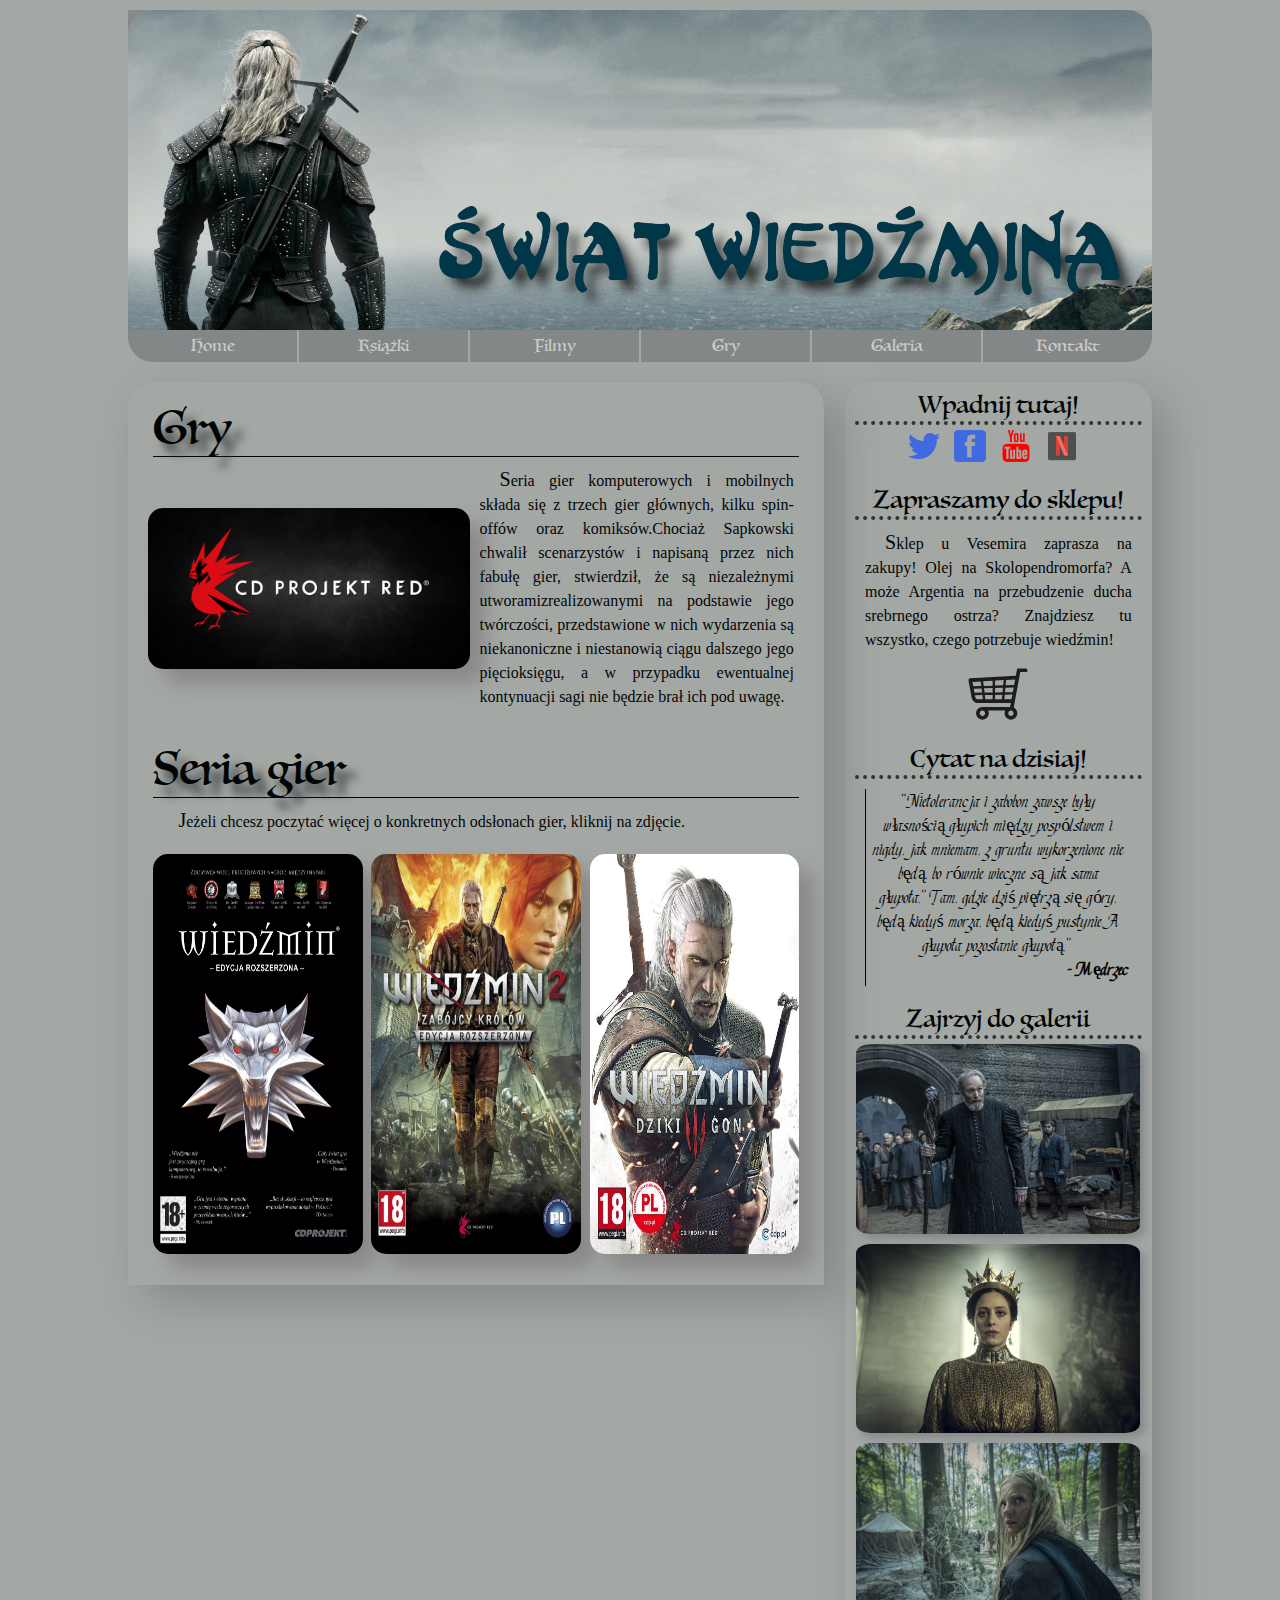
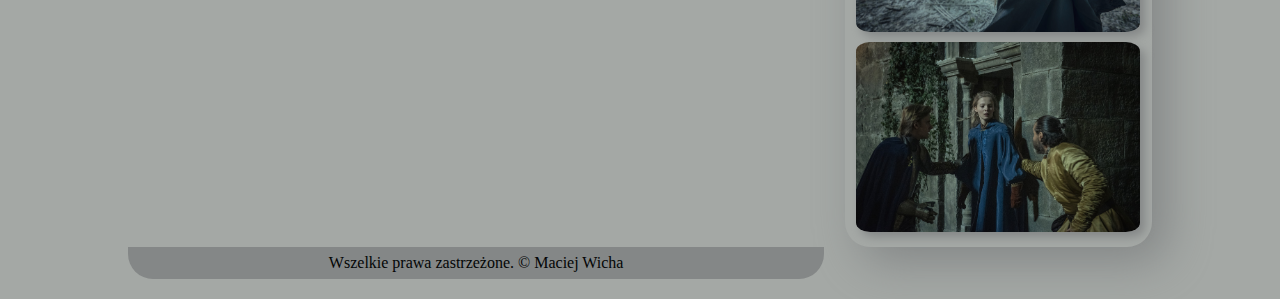
<file: pages/games.html>
<!DOCTYPE html>
<html lang="pl">

<head>
    <title id="title"> Wiedźmin </title>
    <meta charset="UTF-8">
    <meta name="viewport" content="width=device-width, initial-scale=1.0">
    <link rel="shortcut icon" href="../images/main/logo_white.png" sizes="32x32" type="image/png">
    <link rel="stylesheet" href="../CSS/style.css" type="text/css">
    <link rel="stylesheet" href="../CSS/style_games.css" type="text/css">

    <!-- SKRYPT GŁÓWNY -->
    <script src="../JS/glownySkrypt.js"></script>

    <!-- SLIDER - W3School -->
    <link rel="stylesheet" href="https://maxcdn.bootstrapcdn.com/bootstrap/4.5.0/css/bootstrap.min.css">
    <script src="https://ajax.googleapis.com/ajax/libs/jquery/3.5.1/jquery.min.js"></script>
    <script src="https://cdnjs.cloudflare.com/ajax/libs/popper.js/1.16.0/umd/popper.min.js"></script>
    <script src="https://maxcdn.bootstrapcdn.com/bootstrap/4.5.0/js/bootstrap.min.js"></script>

    <!-- LightBox -->
    <script src="https://ajax.googleapis.com/ajax/libs/jquery/3.4.1/jquery.min.js"> </script>
    <script src="../dodatki/lightbox2-2.11.1/src/js/lightbox.js"></script>
    <link rel="stylesheet" href="../dodatki/lightbox2-2.11.1/src/css/lightbox.css">

    <!-- Skrypt strony-->
    <script src="../JS/gry.js"></script>
</head>

<body class="myclass">
    <header id="header" class="myclass"> <!-- TREŚĆ DODAWANA W SKRYPCIE GŁÓWNYM --> </header>
    
    <!-- MAIN -->
    <main class="myclass">
        <section class="myclass" id="trescStrony"> <!-- TREŚĆ DODAWANA W SKRYPCIE --></section>
        <aside class="myclass" id="aside"> <!-- TREŚĆ DODAWANA W SKRYPCIE GŁÓWNYM --> </aside>
        <footer class="myclass" id="footer"> <!-- TREŚĆ DODAWANA W SKRYPCIE GŁÓWNYM --> </footer>
    </main>
</body>
</html>
</file>
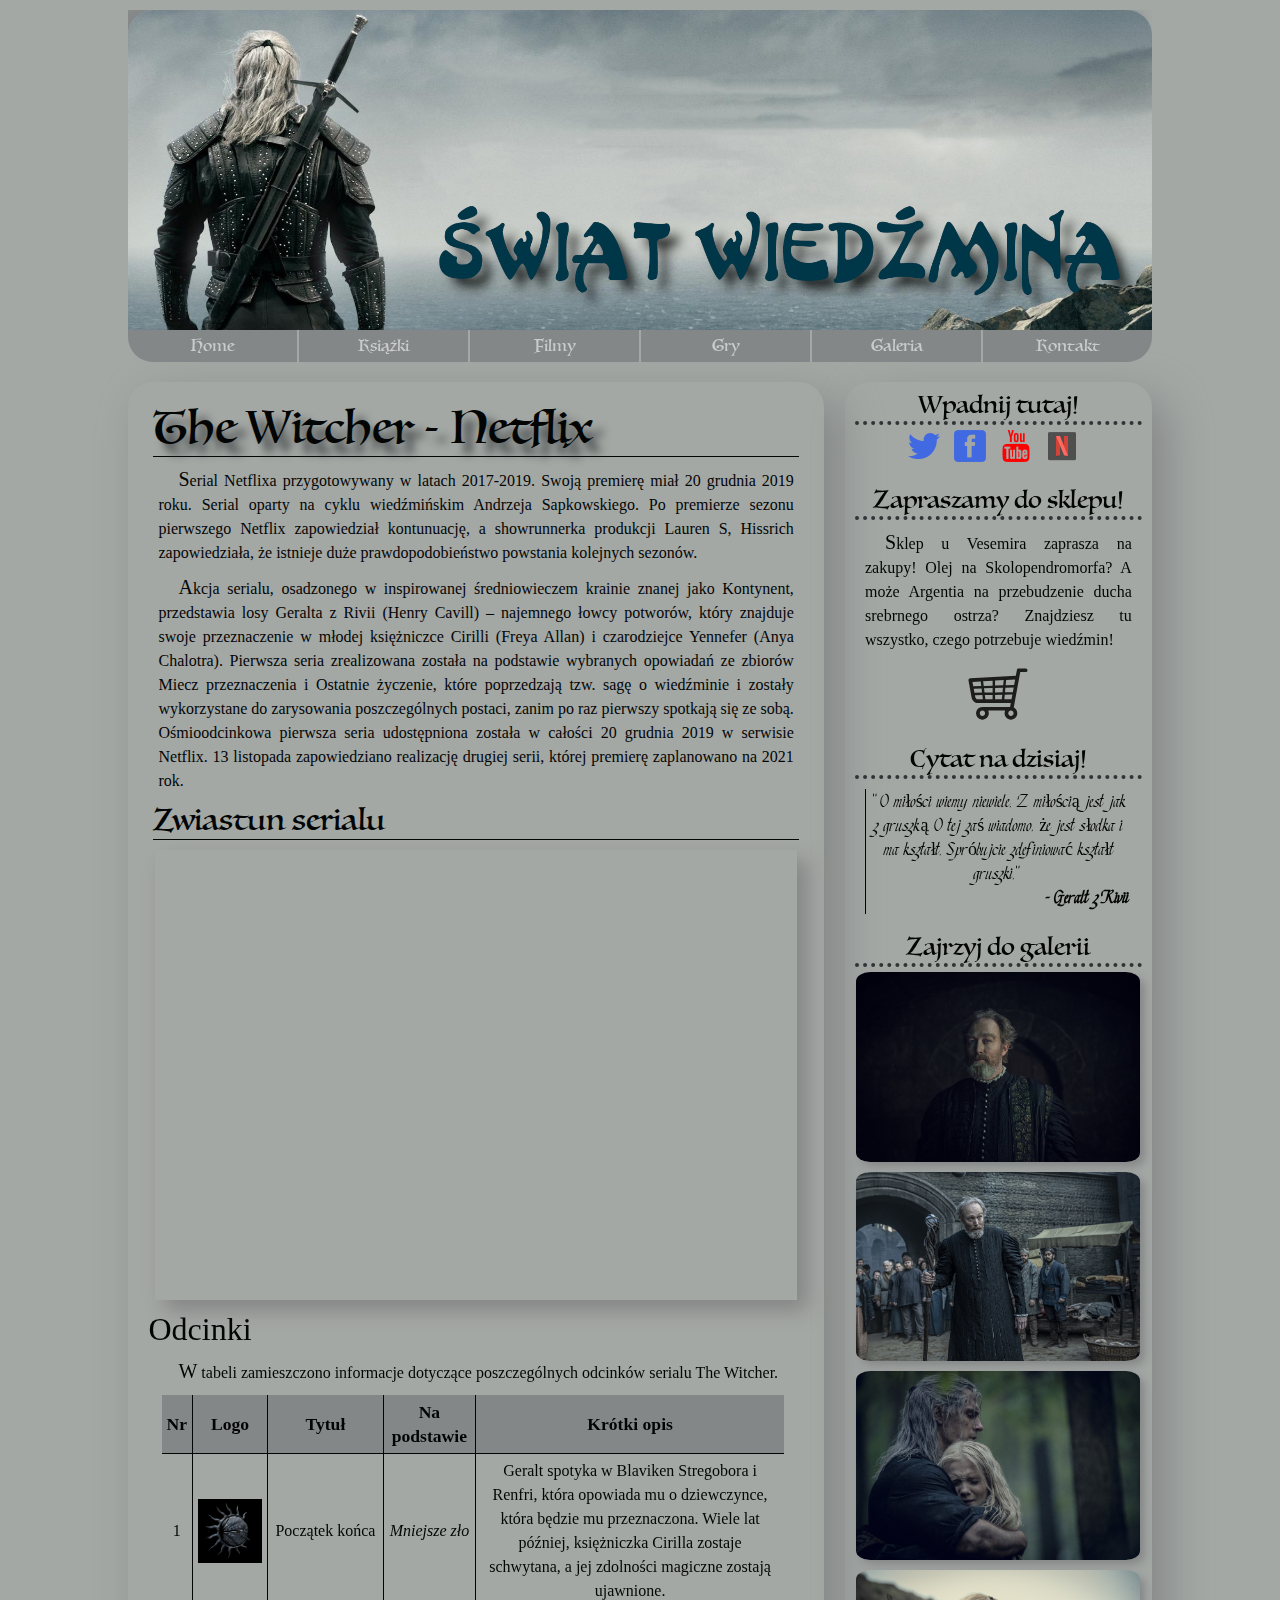
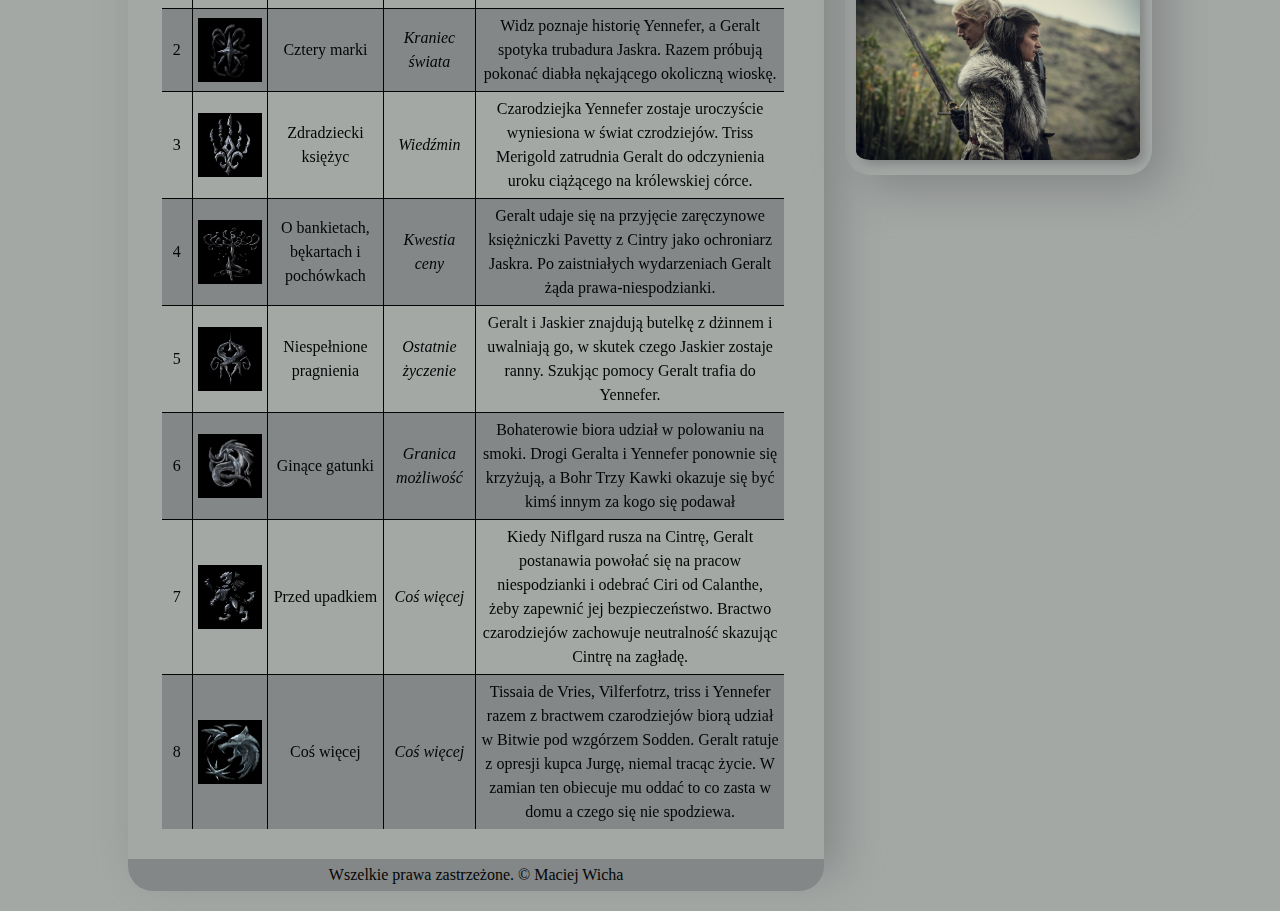
<file: pages/movies_netflix.html>
<!DOCTYPE html>
<html lang="pl">

<head>
    <title> Wiedźmin - Netflix The Witcher </title>
    <meta charset="UTF-8">
    <meta name="viewport" content="width=device-width, initial-scale=1.0">
    <link rel="shortcut icon" href="../images/main/logo_white.png" sizes="32x32" type="image/png">
    <link rel="stylesheet" href="../CSS/style.css" type="text/css">
    <link rel="stylesheet" href="../CSS/style_movies.css" type="text/css">
    <link rel="stylesheet" href="../CSS/style_table.css" type="text/css">

    <!-- SKRYPT GŁÓWNY -->
    <script src="../JS/glownySkrypt.js"></script>

    <!-- SLIDER - W3School -->
    <link rel="stylesheet" href="https://maxcdn.bootstrapcdn.com/bootstrap/4.5.0/css/bootstrap.min.css">
    <script src="https://ajax.googleapis.com/ajax/libs/jquery/3.5.1/jquery.min.js"></script>
    <script src="https://cdnjs.cloudflare.com/ajax/libs/popper.js/1.16.0/umd/popper.min.js"></script>
    <script src="https://maxcdn.bootstrapcdn.com/bootstrap/4.5.0/js/bootstrap.min.js"></script>

    <!-- LightBox -->
    <script src="https://ajax.googleapis.com/ajax/libs/jquery/3.4.1/jquery.min.js"> </script>
    <script src="../dodatki/lightbox2-2.11.1/src/js/lightbox.js"></script>
    <link rel="stylesheet" href="../dodatki/lightbox2-2.11.1/src/css/lightbox.css">
</head>

<body class="myclass">
    <header id="header" class="myclass"> <!-- TREŚĆ DODAWANA W SKRYPCIE GŁÓWNYM --> </header>

    <!-- MAIN -->
    <main class="myclass">
        <!-- Treść strony -->
        <section class="myclass">
            <article class="myclass">
                <h1 class="myclass"> The Witcher - Netflix </h1>
                <p class="myclass">
                    Serial Netflixa przygotowywany w latach 2017-2019. Swoją premierę miał 20 grudnia 2019 roku. Serial
                    oparty na cyklu wiedźmińskim Andrzeja Sapkowskiego. Po premierze sezonu pierwszego Netflix
                    zapowiedział kontunuację, a showrunnerka produkcji Lauren S, Hissrich zapowiedziała, że istnieje
                    duże prawdopodobieństwo powstania kolejnych sezonów.
                </p>
                <p class="myclass">
                    Akcja serialu, osadzonego w inspirowanej średniowieczem krainie znanej jako Kontynent, przedstawia
                    losy Geralta z Rivii (Henry Cavill) – najemnego łowcy potworów, który znajduje swoje przeznaczenie w
                    młodej księżniczce Cirilli (Freya Allan) i czarodziejce Yennefer (Anya Chalotra). Pierwsza seria
                    zrealizowana została na podstawie wybranych opowiadań ze zbiorów Miecz przeznaczenia i Ostatnie
                    życzenie, które poprzedzają tzw. sagę o wiedźminie i zostały wykorzystane do zarysowania
                    poszczególnych postaci, zanim po raz pierwszy spotkają się ze sobą.
                    Ośmioodcinkowa pierwsza seria udostępniona została w całości 20 grudnia 2019 w serwisie Netflix.
                    13 listopada zapowiedziano realizację drugiej serii, której premierę zaplanowano na 2021 rok.
                </p>
            </article>

            <article class="myclass">
                <h2 class="myclass"> Zwiastun serialu </h2>
                <iframe src="https://www.youtube.com/embed/ndl1W4ltcmg"></iframe>
            </article>

            <article class="myclass">
                <h2> Odcinki </h2>
                <p class="myclass"> W tabeli zamieszczono informacje dotyczące poszczególnych odcinków serialu The
                    Witcher.</p>

                <table>
                    <thead>
                        <tr>
                            <th> Nr </th>
                            <th class="hide-mobile"> Logo </th>
                            <th> Tytuł </th>
                            <th class="hide-mobile"> Na podstawie </th>
                            <th> Krótki opis </th>
                        </tr>
                    </thead>

                    <tbody>
                        <tr>
                            <td> 1 </td>
                            <td class="hide-mobile"> <img src="../images/pages/loga_odcinkow/odc_1.png" alt="Logo odcinka 1"></td>
                            <td> Początek końca </td>
                            <td class="hide-mobile"> Mniejsze zło </td>
                            <td>
                                Geralt spotyka w Blaviken Stregobora i Renfri, która opowiada mu o dziewczynce, która
                                będzie mu przeznaczona. Wiele lat później, księżniczka Cirilla zostaje schwytana, a jej
                                zdolności magiczne zostają ujawnione.
                            </td>
                        </tr>
                        <tr>
                            <td> 2 </td>
                            <td class="hide-mobile"> <img src="../images/pages/loga_odcinkow/odc_2.png" alt="Logo odcinka 2"></td>
                            <td> Cztery marki </td>
                            <td class="hide-mobile"> Kraniec świata </td>
                            <td>
                                Widz poznaje historię Yennefer, a Geralt spotyka trubadura Jaskra. Razem próbują
                                pokonać
                                diabła nękającego okoliczną wioskę.
                            </td>
                        </tr>
                        <tr>
                            <td> 3 </td>
                            <td class="hide-mobile"> <img src="../images/pages/loga_odcinkow/odc_3.png" alt="Logo odcinka 3"></td>
                            <td> Zdradziecki księżyc </td>
                            <td class="hide-mobile"> Wiedźmin </td>
                            <td>
                                Czarodziejka Yennefer zostaje uroczyście wyniesiona w świat czrodziejów. Triss Merigold
                                zatrudnia Geralt do odczynienia uroku ciążącego na królewskiej córce.
                            </td>
                        </tr>
                        <tr>
                            <td> 4 </td>
                            <td class="hide-mobile"><img src="../images/pages/loga_odcinkow/odc_4.png" alt="Logo odcinka 4"></td>
                            <td> O bankietach, bękartach i pochówkach </td>
                            <td class="hide-mobile"> Kwestia ceny </td>
                            <td>
                                Geralt udaje się na przyjęcie zaręczynowe księżniczki Pavetty z Cintry jako ochroniarz
                                Jaskra. Po zaistniałych wydarzeniach Geralt żąda prawa-niespodzianki.
                            </td>
                        </tr>
                        <tr>
                            <td> 5 </td>
                            <td class="hide-mobile"> <img src="../images/pages/loga_odcinkow/odc_5.png" alt="Logo odcinka 5"></td>
                            <td> Niespełnione pragnienia </td>
                            <td class="hide-mobile"> Ostatnie życzenie </td>
                            <td>
                                Geralt i Jaskier znajdują butelkę z dżinnem i uwalniają go, w skutek czego Jaskier
                                zostaje
                                ranny. Szukjąc pomocy Geralt trafia do Yennefer.
                            </td>
                        </tr>
                        <tr>
                            <td> 6 </td>
                            <td class="hide-mobile"> <img src="../images/pages/loga_odcinkow/odc_6.png" alt="Logo odcinka 6"></td>
                            <td> Ginące gatunki </td>
                            <td class="hide-mobile"> Granica możliwość </td>
                            <td>
                                Bohaterowie biora udział w polowaniu na smoki. Drogi Geralta i Yennefer ponownie się
                                krzyżują, a Bohr Trzy Kawki okazuje się być kimś innym za kogo się podawał
                            </td>
                        </tr>
                        <tr>
                            <td> 7 </td>
                            <td class="hide-mobile"> <img src="../images/pages/loga_odcinkow/odc_7.png" alt="Logo odcinka 8"></td>
                            <td> Przed upadkiem </td>
                            <td class="hide-mobile"> Coś więcej </td>
                            <td>
                                Kiedy Niflgard rusza na Cintrę, Geralt postanawia powołać się na pracow niespodzianki i
                                odebrać Ciri od Calanthe, żeby zapewnić jej bezpieczeństwo. Bractwo czarodziejów
                                zachowuje
                                neutralność skazując Cintrę na zagładę.
                            </td>
                        </tr>
                        <tr>
                            <td> 8 </td>
                            <td class="hide-mobile"> <img src="../images/pages/loga_odcinkow/odc_8.png" alt="Logo odcinka 8"></td>
                            <td> Coś więcej </td>
                            <td class="hide-mobile"> Coś więcej </td>
                            <td>
                                Tissaia de Vries, Vilferfotrz, triss i Yennefer razem z bractwem czarodziejów biorą
                                udział
                                w Bitwie pod wzgórzem Sodden. Geralt ratuje z opresji kupca Jurgę, niemal tracąc życie.
                                W
                                zamian ten obiecuje mu oddać to co zasta w domu a czego się nie spodziewa.
                            </td>
                        </tr>
                    </tbody>
                </table>

            </article>
        </section>

        <aside class="myclass" id="aside"> <!-- TREŚĆ DODAWANA W SKRYPCIE GŁÓWNYM --> </aside>
        <footer class="myclass" id="footer"> <!-- TREŚĆ DODAWANA W SKRYPCIE GŁÓWNYM --> </footer>
    </main>
</body>
</html>
</file>
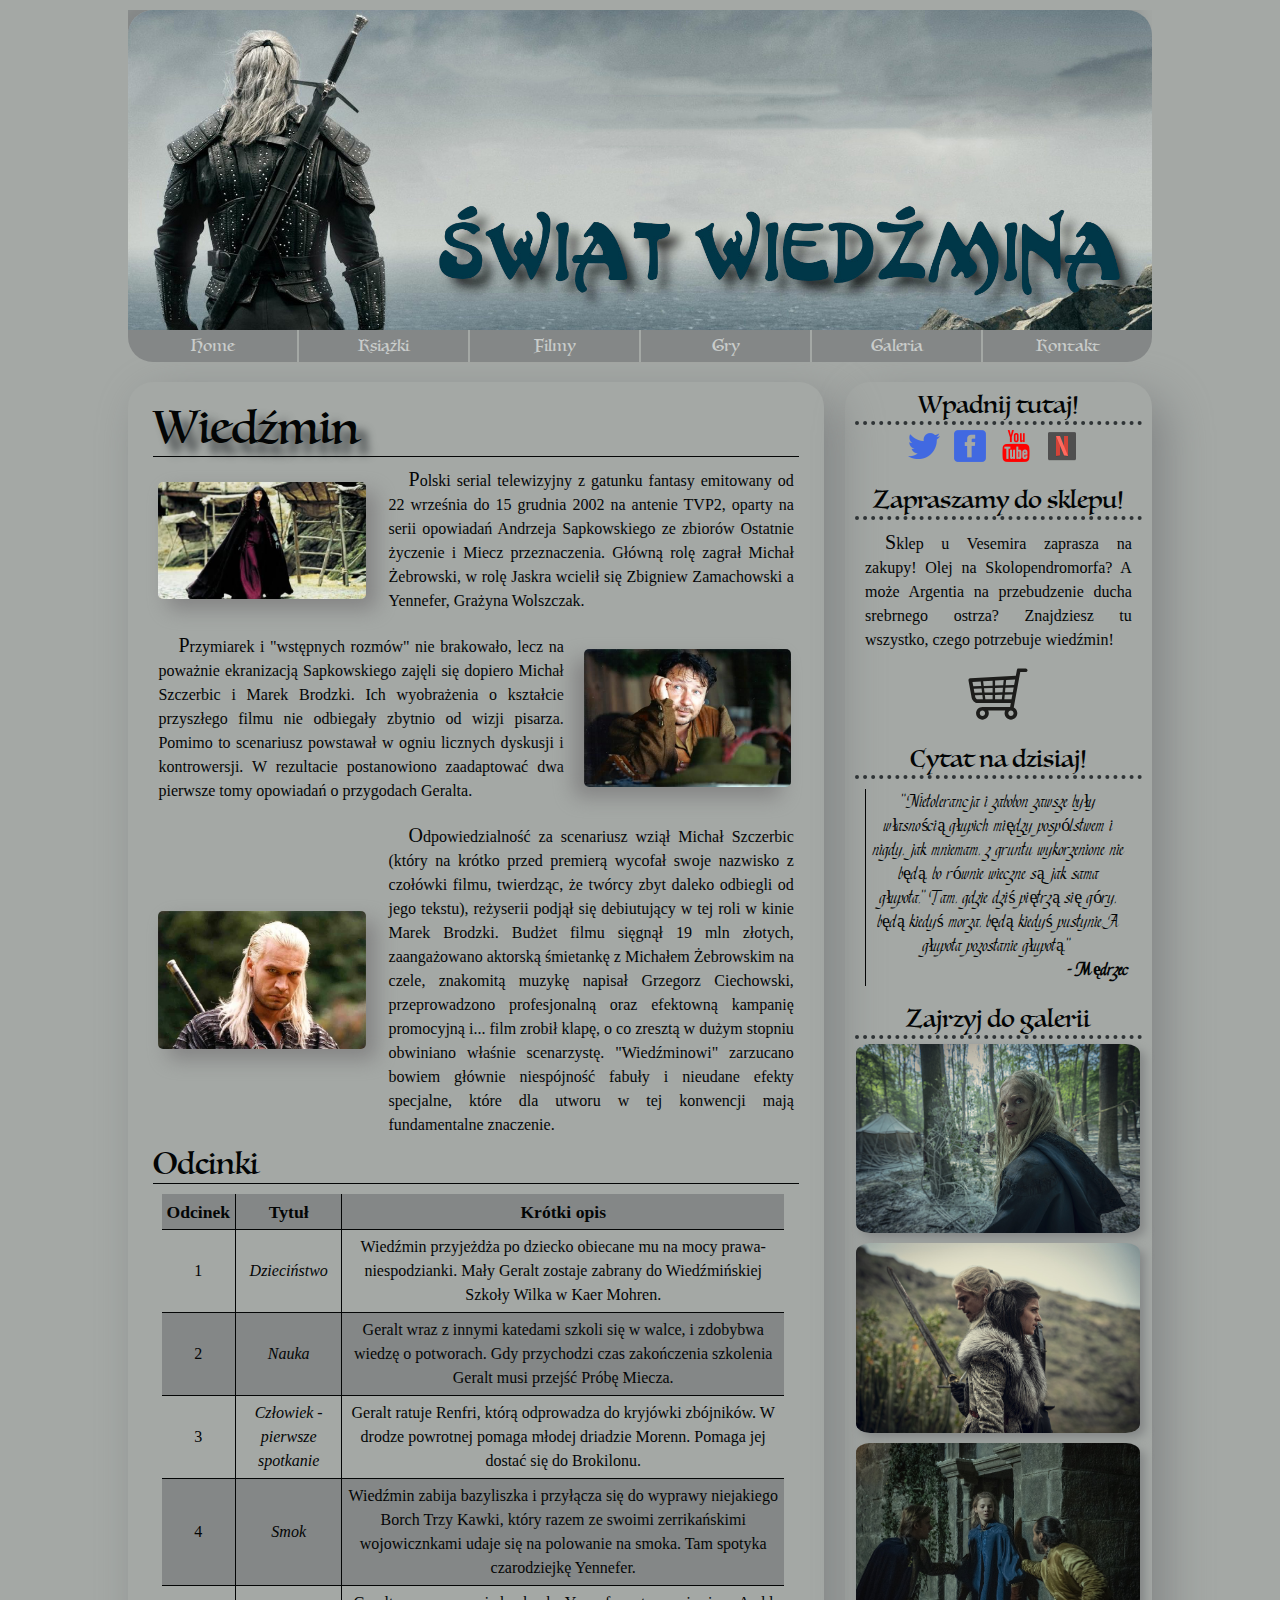
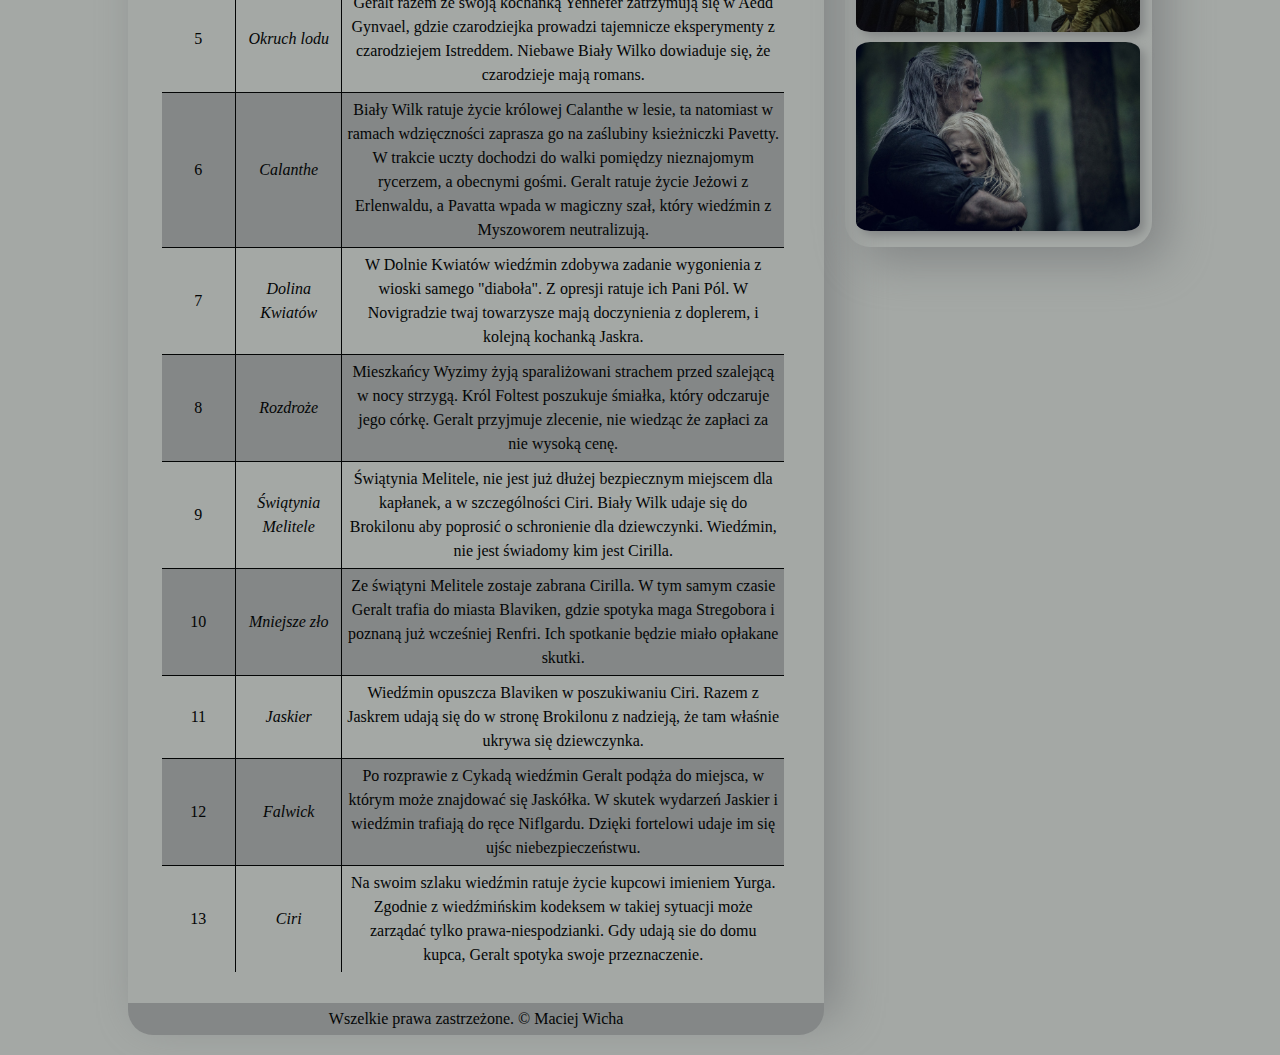
<file: pages/movies_tvp.html>
<!DOCTYPE html>
<html lang="pl">

<head>
    <title> Wiedźmin - Netflix The Witcher </title>
    <meta charset="UTF-8">
    <meta name="viewport" content="width=device-width, initial-scale=1.0">
    <link rel="shortcut icon" href="../images/main/logo_white.png" sizes="32x32" type="image/png">
    <link rel="stylesheet" href="../CSS/style.css" type="text/css">
    <link rel="stylesheet" href="../CSS/style_movies.css" type="text/css">
    <link rel="stylesheet" href="../CSS/style_table.css" type="text/css">

    <!-- SKRYPT GŁÓWNY -->
    <script src="../JS/glownySkrypt.js"></script>

    <!-- SLIDER - W3School -->
    <link rel="stylesheet" href="https://maxcdn.bootstrapcdn.com/bootstrap/4.5.0/css/bootstrap.min.css">
    <script src="https://ajax.googleapis.com/ajax/libs/jquery/3.5.1/jquery.min.js"></script>
    <script src="https://cdnjs.cloudflare.com/ajax/libs/popper.js/1.16.0/umd/popper.min.js"></script>
    <script src="https://maxcdn.bootstrapcdn.com/bootstrap/4.5.0/js/bootstrap.min.js"></script>

    <!-- LightBox -->
    <script src="https://ajax.googleapis.com/ajax/libs/jquery/3.4.1/jquery.min.js"> </script>
    <script src="../dodatki/lightbox2-2.11.1/src/js/lightbox.js"></script>
    <link rel="stylesheet" href="../dodatki/lightbox2-2.11.1/src/css/lightbox.css">
</head>

<body class="myclass">
    <header id="header" class="myclass"> <!-- TREŚĆ DODAWANA W SKRYPCIE GŁÓWNYM --> </header>

    <!-- MAIN -->
    <main class="myclass">
        <!-- Treść strony -->
        <section class="myclass">

            <article class="myclass">
                <h1 class="myclass"> Wiedźmin </h1>
                <div class="flexbox myclassleft">
                    <a class="mylightbox" href="../images/pages/tvp/tvp_3.jpg" data-lightbox="fotosy" data-title="Grażyna Wolszczak w roli Yennefer"> <img class="myclassleft" src="../images/pages/tvp/tvp_3.jpg" alt="Grażyna Wolszczak w roli Yennefer"> </a>
                    <p class="myclass"> Polski serial telewizyjny z gatunku fantasy emitowany od 22 września do 15
                        grudnia 2002 na
                        antenie
                        TVP2, oparty na serii opowiadań Andrzeja Sapkowskiego ze zbiorów Ostatnie życzenie i Miecz
                        przeznaczenia. Główną rolę zagrał Michał Żebrowski, w rolę Jaskra wcielił się Zbigniew
                        Zamachowski a
                        Yennefer, Grażyna Wolszczak.
                    </p>
                </div>
                <div class="flexbox myclassright">
                    <a class="mylightbox" href="../images/pages/tvp/tvp_2.jpg" data-lightbox="fotosy" data-title="Zbigniew Zamachowski w roli Jaskra"> <img class="myclassright" src="../images/pages/tvp/tvp_2.jpg" alt="Zbigniew Zamachowski w roli Jaskra"></a>
                    <p class="myclass">
                        Przymiarek i "wstępnych rozmów" nie brakowało, lecz na poważnie ekranizacją Sapkowskiego zajęli
                        się
                        dopiero Michał Szczerbic i Marek Brodzki. Ich wyobrażenia o kształcie przyszłego filmu nie
                        odbiegały
                        zbytnio od wizji pisarza. Pomimo to scenariusz powstawał w ogniu licznych dyskusji i
                        kontrowersji. W
                        rezultacie postanowiono zaadaptować dwa pierwsze tomy opowiadań o przygodach Geralta.
                    </p>

                </div>
                <div class="flexbox myclassleft">
                    <a class="mylightbox" href="../images/pages/tvp/tvp_1.jpg" data-lightbox="fotosy" data-title="Michał Żebrowski w roli Geralta"> <img class="myclassleft" src="../images/pages/tvp/tvp_1.jpg" alt="Michał Żebrowski w roli Geralta"> </a>
                    <p class="myclass">
                        Odpowiedzialność za scenariusz wziął Michał Szczerbic (który na krótko przed premierą wycofał
                        swoje
                        nazwisko z czołówki filmu, twierdząc, że twórcy zbyt daleko odbiegli od jego tekstu), reżyserii
                        podjął się debiutujący w tej roli w kinie Marek Brodzki. Budżet filmu sięgnął 19 mln złotych,
                        zaangażowano aktorską śmietankę z Michałem Żebrowskim na czele, znakomitą muzykę napisał
                        Grzegorz
                        Ciechowski, przeprowadzono profesjonalną oraz efektowną kampanię promocyjną i... film zrobił
                        klapę,
                        o co zresztą w dużym stopniu obwiniano właśnie scenarzystę. "Wiedźminowi" zarzucano bowiem
                        głównie
                        niespójność fabuły i nieudane efekty specjalne, które dla utworu w tej konwencji mają
                        fundamentalne
                        znaczenie.
                    </p>
                </div>
            </article>

            <article class="myclass">
                <h2 class="myclass"> Odcinki </h2>
                <table>
                    <thead>
                        <tr>
                            <th> Odcinek </th>
                            <th> Tytuł </th>
                            <th> Krótki opis </th>
                        </tr>
                    </thead>

                    <tbody>
                        <tr>
                            <td> 1 </td>
                            <td> Dzieciństwo </td>
                            <td>
                                Wiedźmin przyjeżdża po dziecko obiecane mu na mocy prawa-niespodzianki. Mały Geralt
                                zostaje
                                zabrany do Wiedźmińskiej Szkoły Wilka w Kaer Mohren.
                            </td>
                        </tr>
                        <tr>
                            <td> 2 </td>
                            <td> Nauka </td>
                            <td>
                                Geralt wraz z innymi katedami szkoli się w walce, i zdobybwa wiedzę o potworach. Gdy
                                przychodzi czas zakończenia szkolenia Geralt musi przejść Próbę Miecza.
                            </td>
                        </tr>
                        <tr>
                            <td> 3 </td>
                            <td> Człowiek - pierwsze spotkanie </td>
                            <td>
                                Geralt ratuje Renfri, którą odprowadza do kryjówki zbójników. W drodze powrotnej pomaga
                                młodej driadzie Morenn. Pomaga jej dostać się do Brokilonu.
                            </td>
                        </tr>
                        <tr>
                            <td> 4 </td>
                            <td> Smok </td>
                            <td>
                                Wiedźmin zabija bazyliszka i przyłącza się do wyprawy niejakiego Borch Trzy Kawki,
                                który
                                razem ze swoimi zerrikańskimi wojowicznkami udaje się na polowanie na smoka. Tam spotyka
                                czarodziejkę Yennefer.
                            </td>
                        </tr>
                        <tr>
                            <td> 5 </td>
                            <td> Okruch lodu </td>
                            <td>
                                Geralt razem ze swoją kochanką Yennefer zatrzymują się w Aedd Gynvael, gdzie
                                czarodziejka
                                prowadzi tajemnicze eksperymenty z czarodziejem Istreddem. Niebawe Biały Wilko dowiaduje
                                się, że czarodzieje mają romans.
                            </td>
                        </tr>
                        <tr>
                            <td> 6 </td>
                            <td> Calanthe </td>
                            <td>
                                Biały Wilk ratuje życie królowej Calanthe w lesie, ta natomiast w ramach wdzięczności
                                zaprasza go na zaślubiny ksieżniczki Pavetty. W trakcie uczty dochodzi do walki pomiędzy
                                nieznajomym rycerzem, a obecnymi gośmi. Geralt ratuje życie Jeżowi z Erlenwaldu, a
                                Pavatta
                                wpada w magiczny szał, który wiedźmin z Myszoworem neutralizują.
                            </td>
                        </tr>
                        <tr>
                            <td> 7 </td>
                            <td> Dolina Kwiatów </td>
                            <td>
                                W Dolnie Kwiatów wiedźmin zdobywa zadanie wygonienia z wioski samego "diaboła". Z
                                opresji
                                ratuje ich Pani Pól. W Novigradzie twaj towarzysze mają doczynienia z doplerem, i
                                kolejną
                                kochanką Jaskra.
                            </td>
                        </tr>
                        <tr>
                            <td> 8 </td>
                            <td> Rozdroże </td>
                            <td>
                                Mieszkańcy Wyzimy żyją sparaliżowani strachem przed szalejącą w nocy strzygą. Król
                                Foltest
                                poszukuje śmiałka, który odczaruje jego córkę. Geralt przyjmuje zlecenie, nie wiedząc że
                                zapłaci za nie wysoką cenę.
                            </td>
                        </tr>
                        <tr>
                            <td> 9 </td>
                            <td> Świątynia Melitele </td>
                            <td>
                                Świątynia Melitele, nie jest już dłużej bezpiecznym miejscem dla kapłanek, a w
                                szczególności Ciri. Biały Wilk udaje się do Brokilonu aby poprosić o schronienie dla
                                dziewczynki. Wiedźmin, nie jest świadomy kim jest Cirilla.
                            </td>
                        </tr>
                        <tr>
                            <td> 10 </td>
                            <td> Mniejsze zło </td>
                            <td>
                                Ze świątyni Melitele zostaje zabrana Cirilla. W tym samym czasie Geralt trafia do
                                miasta
                                Blaviken, gdzie spotyka maga Stregobora i poznaną już wcześniej Renfri. Ich spotkanie
                                będzie
                                miało opłakane skutki.
                            </td>
                        </tr>
                        <tr>
                            <td> 11 </td>
                            <td> Jaskier </td>
                            <td>
                                Wiedźmin opuszcza Blaviken w poszukiwaniu Ciri. Razem z Jaskrem udają się do w stronę
                                Brokilonu z nadzieją, że tam właśnie ukrywa się dziewczynka.
                            </td>
                        </tr>
                        <tr>
                            <td> 12 </td>
                            <td> Falwick </td>
                            <td>
                                Po rozprawie z Cykadą wiedźmin Geralt podąża do miejsca, w którym może znajdować się
                                Jaskółka. W skutek wydarzeń Jaskier i wiedźmin trafiają do ręce Niflgardu. Dzięki
                                fortelowi
                                udaje im się ujśc niebezpieczeństwu.
                            </td>
                        </tr>
                        <tr>
                            <td> 13 </td>
                            <td> Ciri</td>
                            <td>
                                Na swoim szlaku wiedźmin ratuje życie kupcowi imieniem Yurga. Zgodnie z wiedźmińskim
                                kodeksem w takiej sytuacji może zarządać tylko prawa-niespodzianki. Gdy udają sie do
                                domu kupca, Geralt spotyka swoje przeznaczenie.
                            </td>
                        </tr>
                    </tbody>
                </table>

            </article>
        </section>

        <aside class="myclass" id="aside"> <!-- TREŚĆ DODAWANA W SKRYPCIE GŁÓWNYM --> </aside>
        <footer class="myclass" id="footer"> <!-- TREŚĆ DODAWANA W SKRYPCIE GŁÓWNYM --> </footer>
    </main>
</body>
</html>
</file>
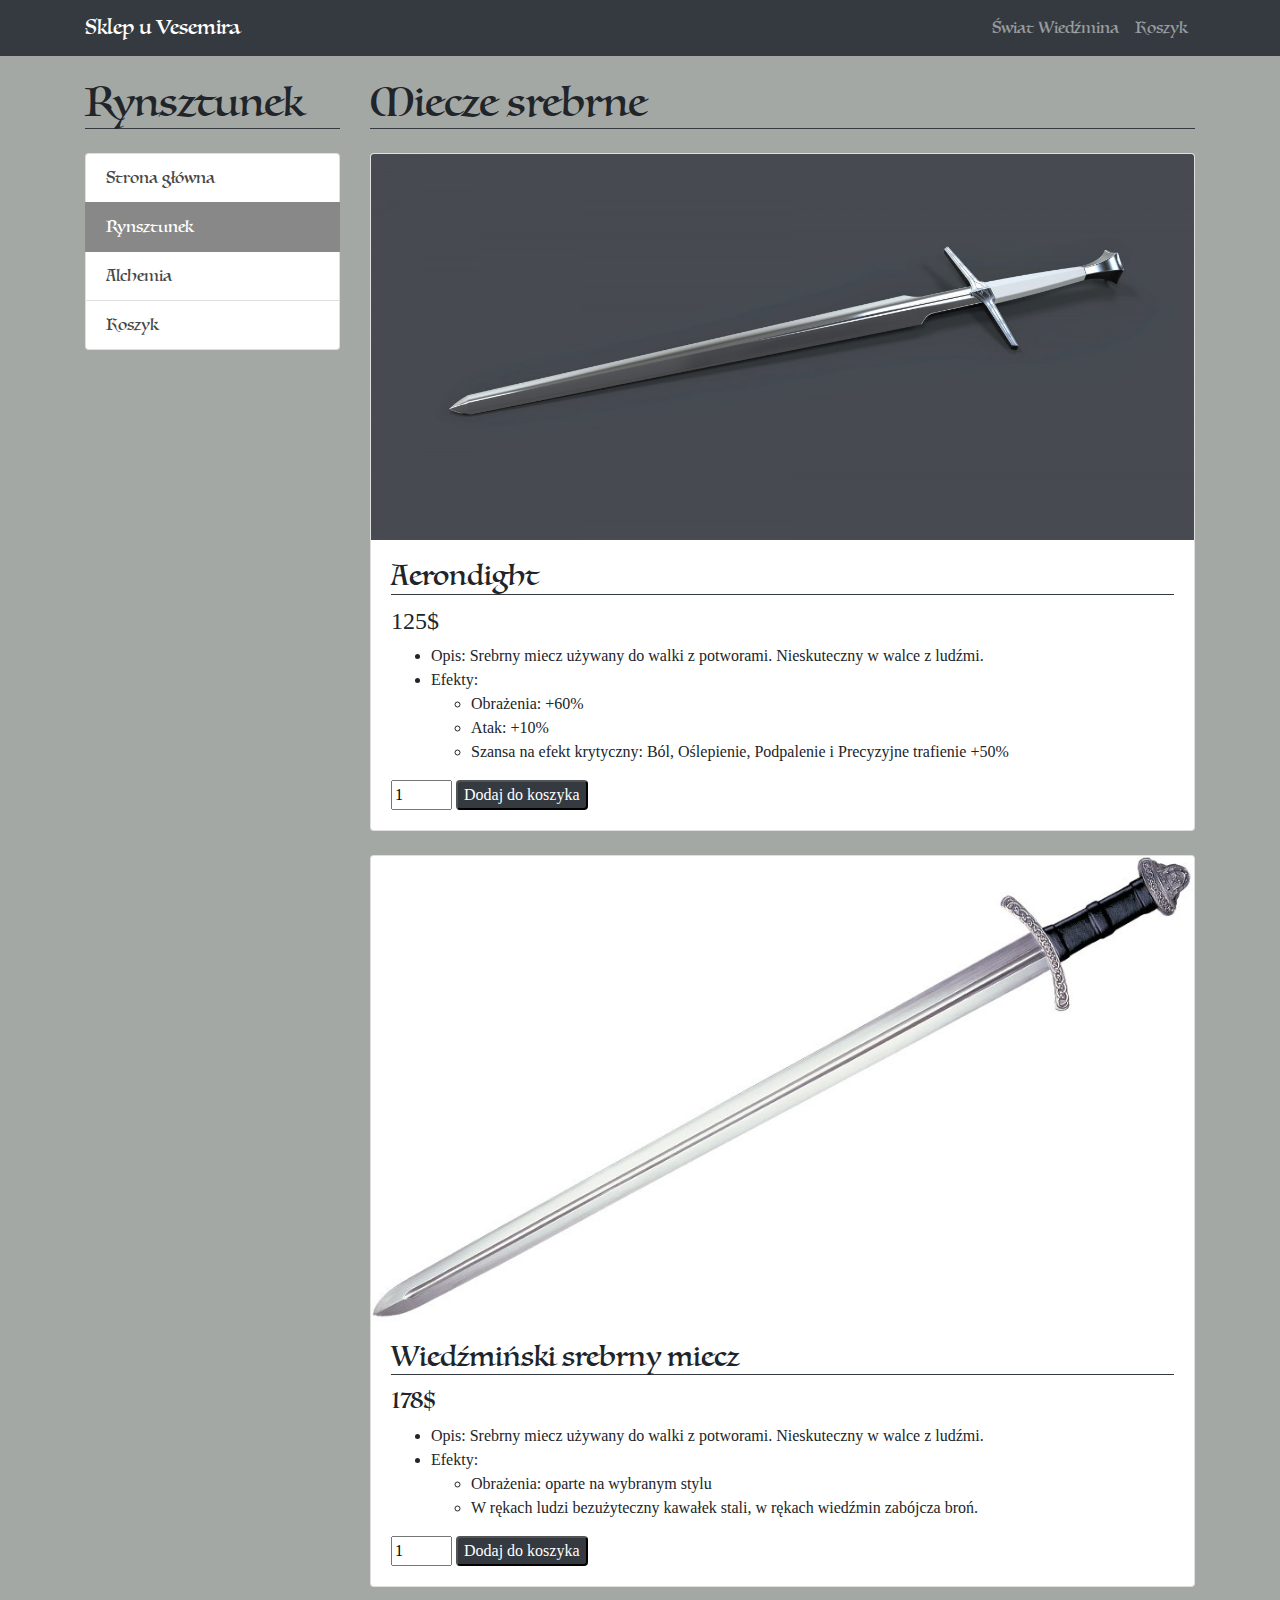
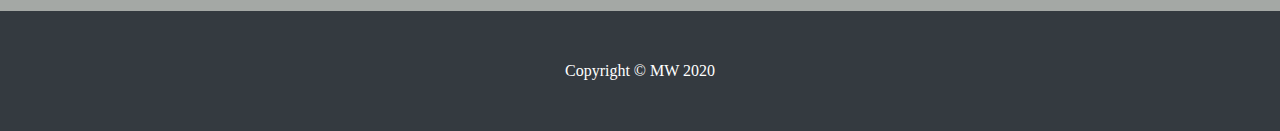
<file: dodatki/SKLEP/pages/rynsztunek.html>
<!DOCTYPE html>
<html lang="pl">

<head>

  <meta charset="utf-8">
  <meta name="viewport" content="width=device-width, initial-scale=1, shrink-to-fit=no">
  <meta name="description" content="">
  <meta name="author" content="">
  <title>Sklep u Vesemira</title>

  <!-- Bootstrap core CSS -->
  <link href="../vendor/bootstrap/css/bootstrap.min.css" rel="stylesheet">

  <!-- Custom styles for this template -->
  <link href="../css/shop-item.css" rel="stylesheet">

  <!-- Skrypt obsługujący sklep -->
  <script src="../js/koszyk.js"></script>
</head>

<body>

  <!-- Górne menu nawigacyjne -->
  <nav class="navbar navbar-expand-lg navbar-dark bg-dark fixed-top">
    <div class="container">
      <a class="navbar-brand" href="index.html">Sklep u Vesemira</a>
      <button class="navbar-toggler" type="button" data-toggle="collapse" data-target="#navbarResponsive"
        aria-controls="navbarResponsive" aria-expanded="false" aria-label="Toggle navigation">
        <span class="navbar-toggler-icon"></span>
      </button>
      <div class="collapse navbar-collapse" id="navbarResponsive">
        <ul class="navbar-nav ml-auto">
          <li class="nav-item">
            <a class="nav-link" href="../../../pages/index.html"> Świat Wiedźmina </a>
          </li>
          <li class="nav-item">
            <a class="nav-link" href="koszyk.html">Koszyk</a>
          </li>
        </ul>
      </div>
    </div>
  </nav>

  <!-- Zawartość strony -->
  <div class="container">
    <div class="row">

      <!-- Boczne menu -->
      <div class="col-lg-3">
        <h1 class="my-4 myclass">Rynsztunek</h1>
        <div class="list-group">
          <a href="index.html" class="list-group-item myclass">Strona główna</a>
          <a href="rynsztunek.html" class="list-group-item active myclass">Rynsztunek</a>
          <a href="alchemia.html" class="list-group-item myclass">Alchemia</a>
          <a href="koszyk.html" class="list-group-item myclass">Koszyk</a>
        </div>
      </div>

      <!-- Główna zawartośc strony -->
      <div class="col-lg-9">
        <br>
        <div>
          <h1 class="myclass"> Miecze srebrne </h1>
          <div class="card mt-4">
            <img class="card-img-top img-fluid" src="../../../images/pages/sklep/silver.jpg" alt="Miecz srebrny">
            <div class="card-body">
              <h3 class="card-title myclass">Aerondight</h3>
              <h4>125$</h4>
              <input id="cena_Aerondight" hidden disabled type="number" value="125">
                <ul>
                  <li>Opis: Srebrny miecz używany do walki z potworami. Nieskuteczny w walce z ludźmi.</li>
                  <li>Efekty:
                    <ul>
                      <li>Obrażenia: +60%</li>
                      <li>Atak: +10%</li>
                      <li>Szansa na efekt krytyczny: Ból, Oślepienie, Podpalenie i Precyzyjne trafienie +50%</li>
                    </ul>
                  </li>
                </ul>

              <!-- Dodanie do koszyka -->
              <div class="przyciski_produkt">
                <input type="number" min="1" max="99" step="1" value="1" id="ilosc_Aerondight">
                <button id="Aerondight" onclick="dodajDoKoszyka('Aerondight')">Dodaj do koszyka </button>
              </div>
            </div>
          </div>

          <div class="card mt-4">
            <img class="card-img-top img-fluid" src="../../../images/pages/sklep/sword2.jpg" alt="Miecz wiedźmiński">
            <div class="card-body">
              <h3 class="card-title myclass">Wiedźmiński srebrny miecz</h3>
              <h4 class="myclass">178$</h4>
              <input id="cena_wms" hidden disabled type="number" value="178">
                <ul>
                  <li>Opis: Srebrny miecz używany do walki z potworami. Nieskuteczny w walce z ludźmi.</li>
                  <li>Efekty:
                    <ul>
                      <li>Obrażenia: oparte na wybranym stylu</li>
                      <li>W rękach ludzi bezużyteczny kawałek stali, w rękach wiedźmin zabójcza broń.</li>
                    </ul>
                  </li>
                </ul>

              <!-- Dodanie do koszyka -->
              <div class="przyciski_produkt">
                <input type="number" min="1" max="99" step="1" value="1" id="ilosc_wms">
                <button id="wms" onclick="dodajDoKoszyka('wms')">Dodaj do koszyka </button>
              </div>
            </div>
          </div>
        </div>
      </div>
      <!-- /.card -->
      <br>
    </div>
    <!-- /.col-lg-9 -->
    <br>
  </div>
  <!-- /.container -->

  <!-- Footer -->
  <footer class="py-5 bg-dark">
    <div class="container">
      <p class="m-0 text-center text-white">Copyright &copy; MW 2020</p>
    </div>
    <!-- /.container -->
  </footer>

  <!-- Bootstrap core JavaScript -->
  <script src="../vendor/jquery/jquery.min.js"></script>
  <script src="../vendor/bootstrap/js/bootstrap.bundle.min.js"></script>

</body>

</html>
</file>
<file: CSS/style.css>
/*** Import czcionek ***/
@font-face {
    font-family: 'Chancery Cursive';
    font-style: italic;
    font-weight: normal;
    src: local('Chancery Cursive'), url('fonts/chancur.woff') format('woff');
}

@font-face {
    font-family: 'Luminari';
    font-style: normal;
    font-weight: normal;
    src: local('Luminari'), url('fonts/Luminari-Regular.woff') format('woff');
}

    /*** Element główny ***/
body.myclass{
    margin: 0 auto !important;
    padding: 0 !important;
    width: 80% !important;

    background-color: #a4a8a5 !important;
    color: #030505 !important;
    font-family: Georgia, 'Times New Roman', Times, serif !important;
    font-size: 16px !important;
    line-height: 1.5em !important;
}

/*** Header **/
header{
    margin: 10px 0 0 0;
    padding: 0;
    width: 100%;
}

img.baner{
    margin: 0;
    padding: 0;
    width: 100%;
    height: auto;
    border-top-left-radius: 25px;
    border-top-right-radius: 25px;
    box-shadow: -15px -15px 20px #848787;
}

/*** NAV ***/
nav{                /* Menu zewnętrzne */
    margin: 0 auto;
    width: 100%;
    /*text-algin: center*/
}

nav ul{
    margin: 0;
    padding: 0;

    /* FlexBox */
    display: flex;
    flex-direction: row;
    flex-wrap: wrap;
    align-items: flex-start;
    justify-content: space-between;
}

nav ul > li{
    margin: 0;
    padding: 0;
    height: 2em !important;
    line-height: 2em !important;
    list-style: none;
    background-color: #848787;

    /* FlexBox */
    flex: 1;
}

nav ul.main > li{
    border-left: 1px solid #a4a8a5;
    border-right: 1px solid #a4a8a5;
}

nav ul.main > li:first-child{
    border-left: 0;
    border-bottom-left-radius: 25px;
    border-right: 1px solid #a4a8a5;
}

nav ul.main > li:last-child{
    border-right: 0;
    border-bottom-right-radius: 25px;
    border-left: 1px solid #a4a8a5;
}

nav ul.inside > li:last-child{
    border-bottom-right-radius: 25px;
    border-bottom-left-radius: 25px;
}

nav ul > li:hover{
    margin: 0;
    padding: 0;
    cursor: pointer;
    background-color: #d9dcdb;
}

nav li > ul{    /* Menu rozwijane */
    display: none;
}

nav ul > li:hover > ul{
    margin: 0;
    padding: 0;

    /* FlexBox */
    display: flex;
    flex-direction: column;
    flex-wrap: wrap;
    align-items: center;
    justify-content: flex-start;
}

nav li:hover > ul > li{
    margin: 0;
    padding: 0;
    width: 100%;
    height: 2em;
    line-height: 2em;
    position: relative;
    border-top: 1px solid #848787;
    background-color: #d9dcdb;
}

nav li:hover > ul > li:hover{
    background-color: #848787;
}

nav a{      /* Hiperłącza */
    display: block;
    margin: 0 auto;
    padding: 0;
    text-align: center;
    text-decoration: none !important;
    font-family: 'Luminari';
    /* color: #d9dcdb; */
    color: #c9ccca;
}

nav a:hover{
    color: #848484;
}

nav li:hover > ul > li a{
    color: #848787;
}

nav li:hover > ul > li a:hover{
    color: #d9dcdb;
}

/*** FOOTER ***/
footer.myclass{
    box-sizing: border-box;
    margin: 0 0 20px 0;
    padding: 0;
    width: 68%;
    height: 2em !important;
    line-height: 2em !important;
    text-align: center;

    background-color: #848787;
    border-bottom-left-radius: 25px;
    border-bottom-right-radius: 25px;

}

/*** MAIN ***/
main.myclass{
    box-sizing: border-box;
    margin: 20px 0 0 0;
    padding: 0;
    width: 100%;

    /* FlexBox */
    display: flex;
    flex-direction: row;
    flex-wrap: wrap;
    align-items: flex-start;
    justify-content: stretch;
}

main.myclass > section{
    box-sizing: border-box;
    margin-right: 2%;
    padding: 2%;
    width: 68%;
    box-shadow: 15px 15px 45px #848787;
    border-top-left-radius: 25px;
    border-top-right-radius: 25px;

}

main.myclass > aside{
    box-sizing: border-box;
    padding: 1%;
    width: 30%;
    box-shadow: 15px 15px 45px #848787;
    border-radius: 25px;
    
}

/*** ASIDE ***/
aside.myclass > form {      /* Google */
    display: block;
    width: 70%;
    margin: 5px auto;
}

aside.myclass > form > input {
    margin: 0;
    padding: 2px 5px;
    border: 1px solid #848787;
    border-radius: 15px;
}

div#social_media{   /* Social media */
    max-width: 190px;
    margin: 0 auto;
}

div#social_media a{
    margin: 5px auto;
    padding: 0;
    text-decoration: none !important;
}

img.social_media{
    margin: 5px 5px;
    padding: 0;
    height: 32px;
    width: 32px;
}

aside.myclass > div#cytatDnia > blockquote{ /* Cytat */
    margin: 10px 10px;
    padding: 1%;
    text-align: center;
    font-size: 18px;
    font-family: 'Monotype Corsiva','Chancery Cursive';
    border-left: 1px solid #030505;

}

aside.myclass > div#cytatDnia > blockquote > span{
    display: block;
    text-align: right;
    font-style: normal !important;
    font-weight: bold;
}

div#gallery{    /* Mini galeria */
    margin: 0 auto;
    padding: 0;
    width: 100%;

    /* FlexBox */
    display: flex;
    flex-direction: row;
    flex-wrap: wrap;
    align-items: center;
    justify-content: center;
}

div#gallery a{
    margin: 5px;
    padding: 0;
    max-width: 47%;
    height: auto;
}

img.aside_gallery{
    margin: 0;
    padding: 0;
    width: 100%;
    height: auto;
    border-radius: 5%;
    box-shadow: 5px 5px 10px #848787;
}

aside.myclass iframe{
    display: block;
    margin: 10px auto;
    padding: 0;
    width: 80%;
    border-radius: 15px;
    box-shadow: 15px 15px 25px black;
    border: 0;

}


aside.myclass > h3.myclass{
    margin: 20px 0 0 0;
    padding: 0;
    font-family: 'Luminari';
    text-align: center;
    border-bottom: 4px dotted #2f3436;
    font-size: 24px;
}

aside.myclass > h3:first-child{
    margin: 0;
}


/*** Elementy globalne ***/
h1.myclass{
    margin: 0 5px;
    padding: 0;
    border-bottom: 1px solid #030505;
    text-align: left;
    text-shadow: 10px 10px 10px #2f3436;
    font-size: 45px;
    font-family: 'Luminari';
}

h2.myclass{
    margin: 0 5px;
    padding: 0;
    border-bottom: 1px solid #030505;
    text-align: left;
    font-size: 30px;
    font-family: 'Luminari';
}

h4.myclass{
    margin: 20px 5px 0px 5px;
    padding: 0;
    border-bottom: 1px solid #030505;
    text-align: left;
    font-size: 24px;
    font-family: 'Luminari';
}

p.myclass{
    margin: 10px 0;
    padding: 0 10px;
    text-align: justify;
    text-indent: 20px;
}

p:first-letter{
    font-size: 20px;
}

strong.myclass{
    font-weight: bold;
    font-size: 100%;
}

em.myclass{
    font-style: italic;
    font-size: 100%;
}

div.komentarz{
    text-align: center;
    margin: 0 auto;
}

table.komentarz{
    display: block;
    margin: 0 auto;
    padding: 0;
    padding: 5px;
    width: 70%;
}

input.komentarz{
    margin: 0 auto;
    height: 1.5em;
    min-width: 100%;
    border: 2px solid #494948;
    border-radius: 15px;
    font-family: Georgia, 'Times New Roman', Times, serif;
}

textarea.komentarz{
    margin: 0 auto;
    padding: 0;
    width: 100%;
    height: 50px;
    border: 2px solid #494948;
    border-radius: 15px;
    font-family: Georgia, 'Times New Roman', Times, serif;
}

.komentarz tr{
    background-color: inherit !important;
    border: none !important;
}

.komentarz td{
    border: none !important;
}

table#listaWpisow{
    display: block;
    margin: 0 auto;
    padding: 0;
    padding: 5px;
    width: 70%;
}

table#listaWpisow tr:nth-of-type(2n){
    background-color:#848787 !important;
    border-bottom: 1px solid black !important;
}

img.shop{
    display: block;
    margin: 0 auto;
    padding: 0;
    width: 64px;
    height: 64px;

}

/*** *** RWD *** ***/
@media screen and (min-width: 721px) and (max-width: 1500px){
    h1{
        font-size: 35px;
    }

    /* Menu boczne */
    aside form{
        width: 100%;
    }

    div#gallery a{
        margin: 5px auto;
        padding: 0;
        max-width: 99%;
        height: auto;
    }

    aside iframe{
        display: block;
        margin: 10px auto;
        padding: 0;
        width: 99%;
        border-radius: 15px;
        box-shadow: 15px 15px 25px black;
    }

}

@media screen and (max-width: 720px){
    /* Body */
    body.myclass{
        width: 90%;
    }

    /* Nawigacja */
    nav ul{
        flex-direction: column;
    }

    nav ul li{
        width: 100%;
        border-top: 1px solid #d9dcdb;
    }

    nav ul.main li:first-child{
        border-radius: 0;
    }

    nav ul.main li:last-child{
        border-bottom-left-radius: 25px;
    }

    nav ul.inside li:last-child{
        border-radius: 0;
    }

    nav li > ul{    /* Menu rozwijane */
        display: flex;
    }

    /* Main */
    main.myclass{
        display: block;
        margin: 20px auto;
        padding: 0;
        width: 100%;
    }

    main.myclass > aside{
        display: none;
    }

    main.myclass > section{
        display: block;
        margin: 0 auto;
        padding: 20px;
        width: 95%;
    }

    footer.myclass{
        box-sizing: border-box;
        margin: 0 auto;
        padding: 0;
        width: 95%;
        height: 2em !important;
        line-height: 2em !important;
        text-align: center;
    
    }

}
</file>
<file: CSS/style_index.css>
/* Arkusz CSS dla strony głównej */

/* FlexBox */
.flexbox{
    margin: 0px auto;
    padding: 0 5px;
    width: 100%;

    /* FlexBox */
    display: flex;
    flex-wrap: nowrap;
    align-items: center;
    justify-content: flex-start;  
}

.left{
    flex-direction: row;
}

.right{
    flex-direction: row-reverse;
}

.flexbox > blockquote{      /* Cytat */
    display: block;
    margin: 5px auto;
    padding: 5px 5px;
    width: 60%;

    border-left: 1px solid #030505;
    text-align: center;
    font-size: 19px;
    font-style: italic;
    font-family: 'Monotype Corsiva';
}

.flexbox > blockquote > span{
    display: block;
    margin: 0;
    padding: 0 10px 0 0;
    text-align: right;
    font-style: normal !important;
    font-weight: bold;
}

/* LEFT */
.flexbox img.myclassleft{
    margin: 10px 10px;
    padding: 0;
    width: 38%;
    height: auto;
    border-radius: 5px;
    box-shadow: 10px 10px 20px #848484;
}


/* RIGHT */
.flexbox img.myclassright{
    margin: 10px 10px;
    padding: 0;
    width: 38%;
    height: auto;
    border-radius: 5px;
    box-shadow: -10px 10px 20px #848484;
}


/*** *** *** *** *** *** *** SLIDERY *** *** *** *** *** ***/
.myslider{                                                                                          /* NOWE! */
    width: 38% !important;
}

.myslider img.myclassleft{                                                                          /* NOWE! */
    display: block;
    margin: 10px auto;
    padding: 0;
    width: 90% !important;
    height: auto;
    border-radius: 5px; 
    box-shadow: 5px 5px 10px #848484;
}

/*** *** RWD *** ***/
@media screen and (min-width: 1081px){
    .flexbox > blockquote#max1080{
            display: none;
    }
}
 
@media screen and (min-width: 721px) and (max-width: 1080px){
    .flexbox > blockquote#greater1080{
        display: none;
    }
    
}

@media screen and (max-width: 720px){
    .flexbox > blockquote#max1080{
        display: none;
    }

    .flexbox{
        margin: 0 auto;
        width: 100%;
        flex-direction: column;
        align-items: center;
        justify-content: center;
    }

    .flexbox img.myclassleft, .flexbox img.myclassright{
        margin: 0 auto;
        width: 90%;
        order: 2;
    }

    .flexbox blockquote{
        margin: 0 auto;
        width: 95%;
        order: 1;
    }

    .myslider{                                                                                              /* NOWE */
        margin: 10px 10px;
        padding: 0;
        width: 90% !important;
    }
}
</file>
<file: CSS/style_books.css>
/* Arkusz CSS dla książek */


.flexbox{
    margin: 20px auto;
    padding: 0;
    width: 100%;

    /* FlexBox*/
    display: flex;
    flex-direction: row;
    flex-wrap: nowrap;
    align-items: flex-start;
    justify-content: space-between;
}

/* Opowaidania */
.flexbox img{
    margin: 0 10px;
    padding: 0;
    width: 20%;
    height: auto;
    border-radius: 15px;
    box-shadow: 15px 15px 25px #494949;
}

article ol{
    margin: 0 10px;
}

article ol > li{
    list-style-type: decimal;
}

article  ul.list{
    display: block;
    width: 100%;
    margin: 0 10px;
}

article  ul.list > li{
    list-style-type: square;
}

.flexbox p{
    width: 70%;
}


/* Saga */
div.books{
    margin: 10px auto;
    padding: 0;
    width: 100%;

    /* FlexBox*/
    display: flex;
    flex-direction: row;
    flex-wrap: wrap;
    align-items: flex-start;
    justify-content: space-between;
}

article.books{
    margin: 0;
    padding: 0;
    width: 30%;
}

img.books{
    display: block;
    margin: 5px auto;
    padding: 0;
    width: 90%;
    height: auto;
    border-radius: 15px;
    box-shadow: 10px 10px 15px #494949;
}

p.books{
    display: block;
    margin: 0 auto;
    padding: 0;
    width: 100%;
    border-top: 1px solid #494949;
    border-bottom: 1px solid #494949;
}

h3.books{
    text-align: center;
    border-bottom: 1px solid #494949;
    font-family: 'Luminari';
}


/*** *** RWD *** ***/
@media screen and (min-width: 721px) and (max-width: 1080px){
    /* Do opowiadań */
    .flexbox{
        flex-wrap: wrap;
    }

    .flexbox img{
        margin: 0;
        width: 45%;
    }
    .flexbox > p{
        width: 100%;
        order: 99;
    }

    /* Do sagi */
    article.books{
        width: 45%;
    }

    img.books{
        width: 100%;
    }
    
}


@media screen and (max-width: 720px){
    /* Do opowiadan */
    .flexbox{
        flex-direction: row;
        flex-wrap: wrap;
        align-items: center;
        justify-content: center;
        width: 100%;
    }

    .flexbox img{
        margin: 10px auto;
    }

    .flexbox img{
        width: 60%;
    }

    .flexbox p{
        display: block;
        width: 100%;
    }

    /* Do sagi*/

    article.books{
        margin: 0 auto 10px auto;
        width: 90%;
    }

    img.books{
        width: 75%;
    }

}
</file>
<file: CSS/style_contact.css>
/* Arkusz CSS dla podstrony Kontakt */
/* Formularz */
fieldset.myclass{
    margin: 10px auto;
    padding: 10px;
    width: 90%;
    background-color: #c7cdcb;
    border: 2px solid #494948;
    border-radius: 25px;
    box-shadow: 5px 5px 10px #494948;
}

legend.myclass{
    text-align: center;
    font-family: 'Luminari';
    font-size: 120%;
}

form.myclass span{
    color: firebrick !important;
}

textarea.myclass{
    display: block;
    margin: 0 auto;
    padding: 5px 20px;
    width: 90%;
    height: 100px;

    background-color: inherit;
    border: 2px solid #494948;
    border-radius: 25px;
    font-family: Georgia, 'Times New Roman', Times, serif;
}

div#buttony{
    width: 150px;
    display: block;
    margin: 0 auto;

}

div#buttony input{
    padding: 0 2px;
    height: 1.5em !important;
    line-height: 1.5em !important;
    background-color: #c7cdcb !important;
    color: #000000 !important;
}
/* Tabele */
table{
    display: block;
    margin: 0 auto;
    padding: 5px;
    max-width: 90%;
}
tr:nth-of-type(2n){
    background-color: #848787;
}

td:first-child{
    text-align: right;
}

td.last_row{
    text-align: center;
}
</file>
<file: CSS/style_gallery.css>
/* Arkusz CSS dla galerii */

.flexbox{
    margin: 0;
    padding: 0;
    width: 100%;

    /* FlexBox */
    display: flex;
    flex-direction: row;
    flex-wrap: wrap;
    align-items: center;
    justify-content: center;

}

.flexbox a{
    margin: 0;
    padding: 0;
    width: 50%;

}

.flexbox img{
    margin: 10px 0 0 0;
    padding: 0;
    width: 98%;
    box-shadow: 15px 15px 15px #494949;
}

.menu {
    flex-wrap: nowrap !important;
    justify-content: center !important;

}

.menu a{
    margin: 0;
    padding: 0;
    flex: 1;
}

.menu img{
    margin: 10px;
    padding: 0;
    width: 90%;
    box-shadow: none !important;
    border: 3px solid #494949;
}

@media screen and (max-width: 720px){
    .menu{
        display: none;
    }

    .flexbox{
        flex-direction: column;
        width: 100%;
    }

    .flexbox a{
        width: 90%;
    }

    h2{
        margin: 20px 0 0 0;
    }
}
</file>
<file: CSS/style_games.css>
/* Arkusz CSS dla podstrony o grach */

/* FlexBox */
.flexbox{
    margin: 0;
    padding: 0;
    width: 100%;

    /* FlexBox */
    display: flex;
    flex-direction: row;
    align-items: center;
    justify-content: space-between;
}

.flexbox img{
    margin: 10px 0;
    padding: 0;
    width: 49%;
    height: auto;

    border-radius: 15px;
    box-shadow: 15px 15px 20px #888888;
}

figure{
    margin: 0;
    padding: 0;
}

figcaption{
    margin: -10px 0 10px 0;
    padding: 0;
    text-align: center;
    font-size: 14px;
    font-style: italic;
}

.flexbox img.okladki{                                   /* NOWE */
    margin: 10px auto;
    padding: 0;
    width: 32%;
    height: 400px;

    border-radius: 15px;
    box-shadow: 15px 15px 20px #888888;
}

.social_media#powrot{
    width: 64px !important;
    height: auto !important;
}

/*** *** RWD *** ***/
@media screen and (min-width: 721px) and (max-width: 1080px){

    div#logo{
        margin: 0 auto;
        display: block;
        width: 100%;
    }
    
    div#logo > img {
        margin: 10px auto 0 auto;
        display: block;
        width: 90%;
    }

    div#logo > p{
        display: block;
        width: 95%;
    }

    .flexbox img.okladki{                                   /* NOWE */
        display: block;
        margin: 10px auto;
        padding: 0;
        width: 80%;
    
        border-radius: 15px;
        box-shadow: 15px 15px 20px #888888;
    }

    .flexbox{
        flex-wrap: wrap;
    }
}

@media screen and (max-width: 720px){

    div#logo{
        margin: 0 auto;
        display: block;
        width: 100%;
    }
    
    div#logo > img {
        margin: 10px auto 0 auto;
        display: block;
        width: 90%;
    }

    div#logo > p{
        display: block;
        width: 95%;
    }

    .flexbox img{
        margin: 5px 0;
        padding: 0;
        width: 98%;
        height: auto;
    
        border-radius: 15px;
        box-shadow: 15px 15px 20px #888888;
    }

    .flexbox img.okladki{                               /* NOWE */
        display: block;                                
        margin: 10px auto;
        padding: 0;
        width: 80%;
    
        border-radius: 15px;
        box-shadow: 15px 15px 20px #888888;
    }

    .flexbox{
        flex-wrap: wrap;
    }
}
</file>
<file: CSS/style_movies.css>
/* Arkusz CSS dla podstron o filmach */

/*** TVP ***/
.flexbox{
    margin: 0px auto;
    padding: 0;
    width: 100%;

    /* FlexBox */
    display: flex;
    flex-wrap: nowrap;
    align-items: center;
    justify-content: flex-start;
}

.myclassleft{
    flex-direction: row;
}

.myclassright{
    flex-direction: row-reverse;
}

.flexbox > p{
    width: 70%;
}

.flexbox img.myclasseft{
    margin: 10px 10px;
    padding: 0;
    width: 90%;
    height: auto;
    border-radius: 5px;
    box-shadow: 10px 10px 20px #848484;
}

.flexbox img.myclassright{
    margin: 10px 10px;
    padding: 0;
    width: 90%;
    height: auto;
    border-radius: 5px;
    box-shadow: -10px 10px 20px #848484;
}

/*** NETFLIX ***/
iframe{
    margin: 10px auto;
    padding: 0;
    display: block;
    width: 98%;
    height: 450px;
    box-shadow: 10px 10px 20px #848484;
    border: 0;

}

/*** *** *** NOWE *** *** ***/
.mylightbox{
    width: 38% !important;
}

.mylightbox img.myclassleft{
    margin: 10px 10px;
    padding: 0;
    width: 90%;
    height: auto;
    border-radius: 5px;
    box-shadow: 10px 10px 20px #848484;
}


/*** *** RWD *** ***/
@media screen and (max-width: 1080px){

    .flexbox{
        width: 100%;
        flex-wrap: wrap;
        align-items: flex-start;
        justify-content: flex-start;
    }

    .flexbox img.myclassleft, .flexbox img.myclassright{
        margin: 10px auto;
        display: block;
        width: 80%;

    }

    .flexbox > p{
        width: 100%;
    }

    .mylightbox{
        margin: 0 auto;
        width: 90% !important;
    }


    /* Ukrycie zbędnych kolumn */
    .hide-mobile{
        display: none;
    }

    th:nth-of-type(3n){
        border-left: 1px solid #030505;
        border-right: 1px solid #030505;
    }

    td:nth-of-type(3n){
        font-style: italic;
        border-left: 1px solid #030505;
        border-right: 1px solid #030505;
    }
    
}
</file>
<file: CSS/style_table.css>
/*** TABLE ***/
table{
    margin: 10px 2%;
    padding: 0;
    width: 95%;
    text-align: center;
    border-collapse: collapse;
}

thead{
    background-color: #848787;
    font-size: 110%;
    border-bottom: 1px solid #030505;
}

th{
    padding: 5px;
    height: 2em;
}

th:nth-of-type(2n){
    border-left: 1px solid #030505;
    border-right: 1px solid #030505;
}

tr:nth-of-type(2n){
    background-color: #848787;
    border-top: 1px solid #030505;
    border-bottom: 1px solid #030505;
}

tr:last-child{
    border-bottom: 0;
}

td{
    padding: 5px;
}

td img {
    width: 64px;
    height: 64px;
}

td:nth-of-type(2n){
    font-style: italic;
    border-left: 1px solid #030505;
    border-right: 1px solid #030505;
}
</file>
<file: dodatki/SKLEP/css/shop-item.css>
/*!
 * Start Bootstrap - Shop Item (https://startbootstrap.com/template-overviews/shop-item)
 * Copyright 2013-2019 Start Bootstrap
 * Licensed under MIT (https://github.com/BlackrockDigital/startbootstrap-shop-item/blob/master/LICENSE)
 */
 @font-face {
  font-family: 'Chancery Cursive';
  font-style: italic;
  font-weight: normal;
  src: local('Chancery Cursive'), url('/fonts/chancur.woff') format('woff');
}

@font-face {
  font-family: 'Luminari';
  font-style: normal;
  font-weight: normal;
  src: local('Luminari'), url('/CSS/fonts/Luminari-Regular.woff') format('woff');
}

body {
  padding-top: 56px;
}

div#produkty{
  margin: 0 auto !important;
  padding: 0 !important;
}

table#koszykZakupy{
  display: block;
  width: 100% !important;
  border: 1px solid rgba(0,0,0,.125);
  border-radius: .25em;
}

td, th{
  width: 15%;
  text-align: center;
  border-right: 1px solid rgba(0,0,0,.125);
  border-bottom: 1px solid rgba(0,0,0,.125);

}

th{
  border-bottom: 1px solid rgba(0,0,0,.50) !important;
}

#podsumowanieTabela td{
  border-top: 1px solid rgba(0,0,0,.125);
}

td.odstep, tr{
  border-bottom: none !important;
  border-top: none !important;
}

h1.myclass, h3.myclass, h4.myclass{
  font-family: 'Luminari' !important;
}

h1.myclass, h3.myclass{
  border-bottom: 1px solid #343a40;
}

body, div, p.myclass{
  font-family: 'Georgia' !important;
}

a{
  text-decoration: none;
  color: #474747;
  font-family: 'Luminari' !important;
}

a:hover{
  text-decoration: none;
  color: #888888;
}

.active{
  background-color: #888888 !important;
  border-color: #888888!important;
}

body{
  background-color: #a4a8a5 !important;
}


button{
  background-color:#343a40;
  color: white;
  border-radius: .25em;
}
</file>
